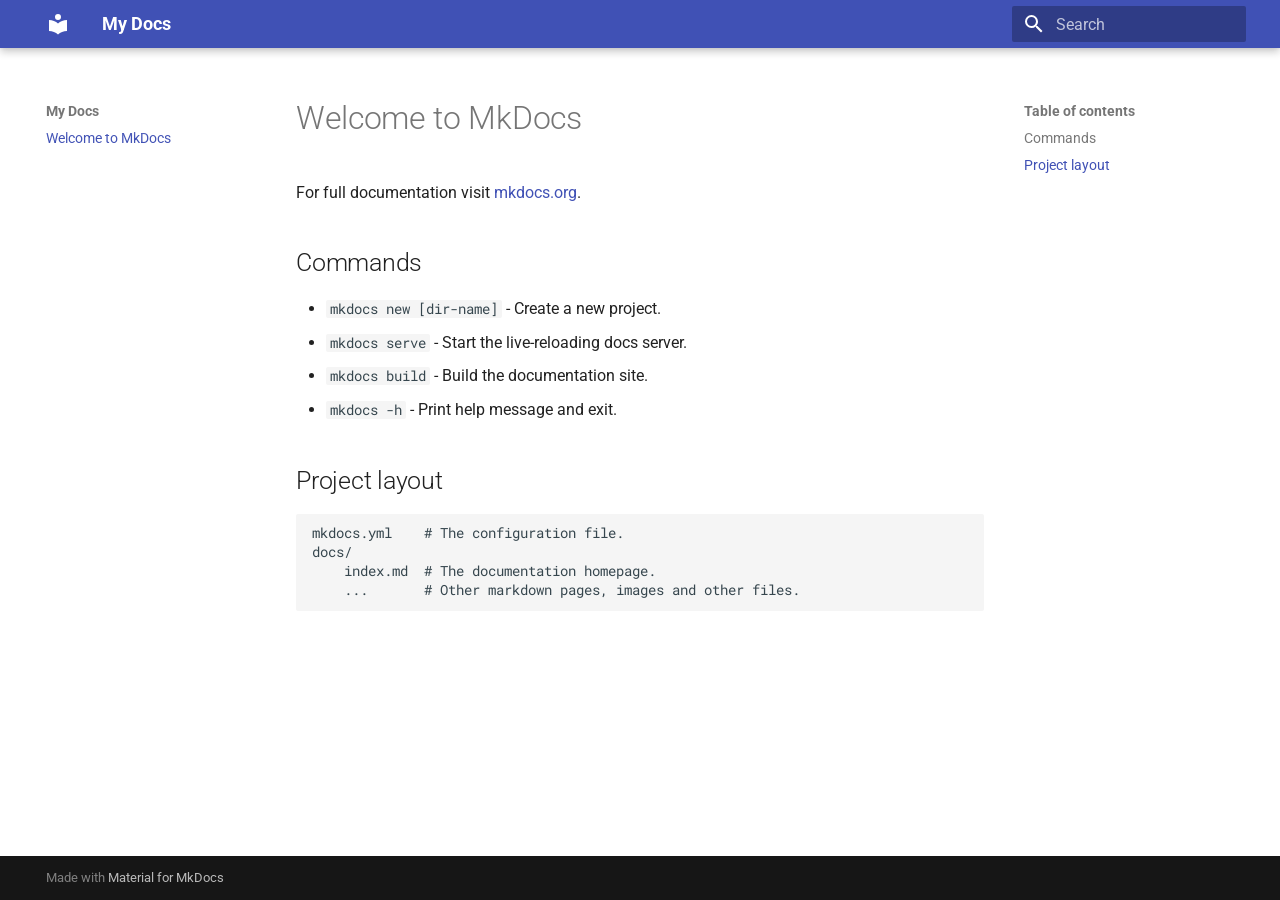
<file: index.html>
<!doctype html>
<html lang="en" class="no-js">
  <head>
    
      <meta charset="utf-8">
      <meta name="viewport" content="width=device-width,initial-scale=1">
      
      
      
        <link rel="canonical" href="https://mydomain.org/mysite/">
      
      
      
      
        
      
      
      <link rel="icon" href="assets/images/favicon.png">
      <meta name="generator" content="mkdocs-1.6.1, mkdocs-material-9.7.6">
    
    
      
        <title>My Docs</title>
      
    
    
      <link rel="stylesheet" href="assets/stylesheets/main.484c7ddc.min.css">
      
      


    
    
      
    
    
      
        
        
        <link rel="preconnect" href="https://fonts.gstatic.com" crossorigin>
        <link rel="stylesheet" href="https://fonts.googleapis.com/css?family=Roboto:300,300i,400,400i,700,700i%7CRoboto+Mono:400,400i,700,700i&display=fallback">
        <style>:root{--md-text-font:"Roboto";--md-code-font:"Roboto Mono"}</style>
      
    
    
    <script>__md_scope=new URL(".",location),__md_hash=e=>[...e].reduce(((e,_)=>(e<<5)-e+_.charCodeAt(0)),0),__md_get=(e,_=localStorage,t=__md_scope)=>JSON.parse(_.getItem(t.pathname+"."+e)),__md_set=(e,_,t=localStorage,a=__md_scope)=>{try{t.setItem(a.pathname+"."+e,JSON.stringify(_))}catch(e){}}</script>
    
      

    
    
  </head>
  
  
    <body dir="ltr">
  
    
    <input class="md-toggle" data-md-toggle="drawer" type="checkbox" id="__drawer" autocomplete="off">
    <input class="md-toggle" data-md-toggle="search" type="checkbox" id="__search" autocomplete="off">
    <label class="md-overlay" for="__drawer"></label>
    <div data-md-component="skip">
      
        
        <a href="#welcome-to-mkdocs" class="md-skip">
          Skip to content
        </a>
      
    </div>
    <div data-md-component="announce">
      
    </div>
    
    
      

  

<header class="md-header md-header--shadow" data-md-component="header">
  <nav class="md-header__inner md-grid" aria-label="Header">
    <a href="." title="My Docs" class="md-header__button md-logo" aria-label="My Docs" data-md-component="logo">
      
  
  <svg xmlns="http://www.w3.org/2000/svg" viewBox="0 0 24 24"><path d="M12 8a3 3 0 0 0 3-3 3 3 0 0 0-3-3 3 3 0 0 0-3 3 3 3 0 0 0 3 3m0 3.54C9.64 9.35 6.5 8 3 8v11c3.5 0 6.64 1.35 9 3.54 2.36-2.19 5.5-3.54 9-3.54V8c-3.5 0-6.64 1.35-9 3.54"/></svg>

    </a>
    <label class="md-header__button md-icon" for="__drawer">
      
      <svg xmlns="http://www.w3.org/2000/svg" viewBox="0 0 24 24"><path d="M3 6h18v2H3zm0 5h18v2H3zm0 5h18v2H3z"/></svg>
    </label>
    <div class="md-header__title" data-md-component="header-title">
      <div class="md-header__ellipsis">
        <div class="md-header__topic">
          <span class="md-ellipsis">
            My Docs
          </span>
        </div>
        <div class="md-header__topic" data-md-component="header-topic">
          <span class="md-ellipsis">
            
              Welcome to MkDocs
            
          </span>
        </div>
      </div>
    </div>
    
    
      <script>var palette=__md_get("__palette");if(palette&&palette.color){if("(prefers-color-scheme)"===palette.color.media){var media=matchMedia("(prefers-color-scheme: light)"),input=document.querySelector(media.matches?"[data-md-color-media='(prefers-color-scheme: light)']":"[data-md-color-media='(prefers-color-scheme: dark)']");palette.color.media=input.getAttribute("data-md-color-media"),palette.color.scheme=input.getAttribute("data-md-color-scheme"),palette.color.primary=input.getAttribute("data-md-color-primary"),palette.color.accent=input.getAttribute("data-md-color-accent")}for(var[key,value]of Object.entries(palette.color))document.body.setAttribute("data-md-color-"+key,value)}</script>
    
    
    
      
      
        <label class="md-header__button md-icon" for="__search">
          
          <svg xmlns="http://www.w3.org/2000/svg" viewBox="0 0 24 24"><path d="M9.5 3A6.5 6.5 0 0 1 16 9.5c0 1.61-.59 3.09-1.56 4.23l.27.27h.79l5 5-1.5 1.5-5-5v-.79l-.27-.27A6.52 6.52 0 0 1 9.5 16 6.5 6.5 0 0 1 3 9.5 6.5 6.5 0 0 1 9.5 3m0 2C7 5 5 7 5 9.5S7 14 9.5 14 14 12 14 9.5 12 5 9.5 5"/></svg>
        </label>
        <div class="md-search" data-md-component="search" role="dialog">
  <label class="md-search__overlay" for="__search"></label>
  <div class="md-search__inner" role="search">
    <form class="md-search__form" name="search">
      <input type="text" class="md-search__input" name="query" aria-label="Search" placeholder="Search" autocapitalize="off" autocorrect="off" autocomplete="off" spellcheck="false" data-md-component="search-query" required>
      <label class="md-search__icon md-icon" for="__search">
        
        <svg xmlns="http://www.w3.org/2000/svg" viewBox="0 0 24 24"><path d="M9.5 3A6.5 6.5 0 0 1 16 9.5c0 1.61-.59 3.09-1.56 4.23l.27.27h.79l5 5-1.5 1.5-5-5v-.79l-.27-.27A6.52 6.52 0 0 1 9.5 16 6.5 6.5 0 0 1 3 9.5 6.5 6.5 0 0 1 9.5 3m0 2C7 5 5 7 5 9.5S7 14 9.5 14 14 12 14 9.5 12 5 9.5 5"/></svg>
        
        <svg xmlns="http://www.w3.org/2000/svg" viewBox="0 0 24 24"><path d="M20 11v2H8l5.5 5.5-1.42 1.42L4.16 12l7.92-7.92L13.5 5.5 8 11z"/></svg>
      </label>
      <nav class="md-search__options" aria-label="Search">
        
        <button type="reset" class="md-search__icon md-icon" title="Clear" aria-label="Clear" tabindex="-1">
          
          <svg xmlns="http://www.w3.org/2000/svg" viewBox="0 0 24 24"><path d="M19 6.41 17.59 5 12 10.59 6.41 5 5 6.41 10.59 12 5 17.59 6.41 19 12 13.41 17.59 19 19 17.59 13.41 12z"/></svg>
        </button>
      </nav>
      
    </form>
    <div class="md-search__output">
      <div class="md-search__scrollwrap" tabindex="0" data-md-scrollfix>
        <div class="md-search-result" data-md-component="search-result">
          <div class="md-search-result__meta">
            Initializing search
          </div>
          <ol class="md-search-result__list" role="presentation"></ol>
        </div>
      </div>
    </div>
  </div>
</div>
      
    
    
  </nav>
  
</header>
    
    <div class="md-container" data-md-component="container">
      
      
        
          
        
      
      <main class="md-main" data-md-component="main">
        <div class="md-main__inner md-grid">
          
            
              
              <div class="md-sidebar md-sidebar--primary" data-md-component="sidebar" data-md-type="navigation" >
                <div class="md-sidebar__scrollwrap">
                  <div class="md-sidebar__inner">
                    



<nav class="md-nav md-nav--primary" aria-label="Navigation" data-md-level="0">
  <label class="md-nav__title" for="__drawer">
    <a href="." title="My Docs" class="md-nav__button md-logo" aria-label="My Docs" data-md-component="logo">
      
  
  <svg xmlns="http://www.w3.org/2000/svg" viewBox="0 0 24 24"><path d="M12 8a3 3 0 0 0 3-3 3 3 0 0 0-3-3 3 3 0 0 0-3 3 3 3 0 0 0 3 3m0 3.54C9.64 9.35 6.5 8 3 8v11c3.5 0 6.64 1.35 9 3.54 2.36-2.19 5.5-3.54 9-3.54V8c-3.5 0-6.64 1.35-9 3.54"/></svg>

    </a>
    My Docs
  </label>
  
  <ul class="md-nav__list" data-md-scrollfix>
    
      
      
  
  
    
  
  
  
    <li class="md-nav__item md-nav__item--active">
      
      <input class="md-nav__toggle md-toggle" type="checkbox" id="__toc">
      
      
        
      
      
        <label class="md-nav__link md-nav__link--active" for="__toc">
          
  
  
  <span class="md-ellipsis">
    
  
    Welcome to MkDocs
  

    
  </span>
  
  

          <span class="md-nav__icon md-icon"></span>
        </label>
      
      <a href="." class="md-nav__link md-nav__link--active">
        
  
  
  <span class="md-ellipsis">
    
  
    Welcome to MkDocs
  

    
  </span>
  
  

      </a>
      
        

<nav class="md-nav md-nav--secondary" aria-label="Table of contents">
  
  
  
    
  
  
    <label class="md-nav__title" for="__toc">
      <span class="md-nav__icon md-icon"></span>
      Table of contents
    </label>
    <ul class="md-nav__list" data-md-component="toc" data-md-scrollfix>
      
        <li class="md-nav__item">
  <a href="#commands" class="md-nav__link">
    <span class="md-ellipsis">
      
        Commands
      
    </span>
  </a>
  
</li>
      
        <li class="md-nav__item">
  <a href="#project-layout" class="md-nav__link">
    <span class="md-ellipsis">
      
        Project layout
      
    </span>
  </a>
  
</li>
      
    </ul>
  
</nav>
      
    </li>
  

    
  </ul>
</nav>
                  </div>
                </div>
              </div>
            
            
              
              <div class="md-sidebar md-sidebar--secondary" data-md-component="sidebar" data-md-type="toc" >
                <div class="md-sidebar__scrollwrap">
                  <div class="md-sidebar__inner">
                    

<nav class="md-nav md-nav--secondary" aria-label="Table of contents">
  
  
  
    
  
  
    <label class="md-nav__title" for="__toc">
      <span class="md-nav__icon md-icon"></span>
      Table of contents
    </label>
    <ul class="md-nav__list" data-md-component="toc" data-md-scrollfix>
      
        <li class="md-nav__item">
  <a href="#commands" class="md-nav__link">
    <span class="md-ellipsis">
      
        Commands
      
    </span>
  </a>
  
</li>
      
        <li class="md-nav__item">
  <a href="#project-layout" class="md-nav__link">
    <span class="md-ellipsis">
      
        Project layout
      
    </span>
  </a>
  
</li>
      
    </ul>
  
</nav>
                  </div>
                </div>
              </div>
            
          
          
            <div class="md-content" data-md-component="content">
              
              <article class="md-content__inner md-typeset">
                
                  



<h1 id="welcome-to-mkdocs">Welcome to MkDocs</h1>
<p>For full documentation visit <a href="https://www.mkdocs.org">mkdocs.org</a>.</p>
<h2 id="commands">Commands</h2>
<ul>
<li><code>mkdocs new [dir-name]</code> - Create a new project.</li>
<li><code>mkdocs serve</code> - Start the live-reloading docs server.</li>
<li><code>mkdocs build</code> - Build the documentation site.</li>
<li><code>mkdocs -h</code> - Print help message and exit.</li>
</ul>
<h2 id="project-layout">Project layout</h2>
<pre><code>mkdocs.yml    # The configuration file.
docs/
    index.md  # The documentation homepage.
    ...       # Other markdown pages, images and other files.
</code></pre>












                
              </article>
            </div>
          
          
<script>var target=document.getElementById(location.hash.slice(1));target&&target.name&&(target.checked=target.name.startsWith("__tabbed_"))</script>
        </div>
        
      </main>
      
        <footer class="md-footer">
  
  <div class="md-footer-meta md-typeset">
    <div class="md-footer-meta__inner md-grid">
      <div class="md-copyright">
  
  
    Made with
    <a href="https://squidfunk.github.io/mkdocs-material/" target="_blank" rel="noopener">
      Material for MkDocs
    </a>
  
</div>
      
    </div>
  </div>
</footer>
      
    </div>
    <div class="md-dialog" data-md-component="dialog">
      <div class="md-dialog__inner md-typeset"></div>
    </div>
    
    
    
      
      
      <script id="__config" type="application/json">{"annotate": null, "base": ".", "features": [], "search": "assets/javascripts/workers/search.2c215733.min.js", "tags": null, "translations": {"clipboard.copied": "Copied to clipboard", "clipboard.copy": "Copy to clipboard", "search.result.more.one": "1 more on this page", "search.result.more.other": "# more on this page", "search.result.none": "No matching documents", "search.result.one": "1 matching document", "search.result.other": "# matching documents", "search.result.placeholder": "Type to start searching", "search.result.term.missing": "Missing", "select.version": "Select version"}, "version": null}</script>
    
    
      <script src="assets/javascripts/bundle.79ae519e.min.js"></script>
      
    
  </body>
</html>
</file>
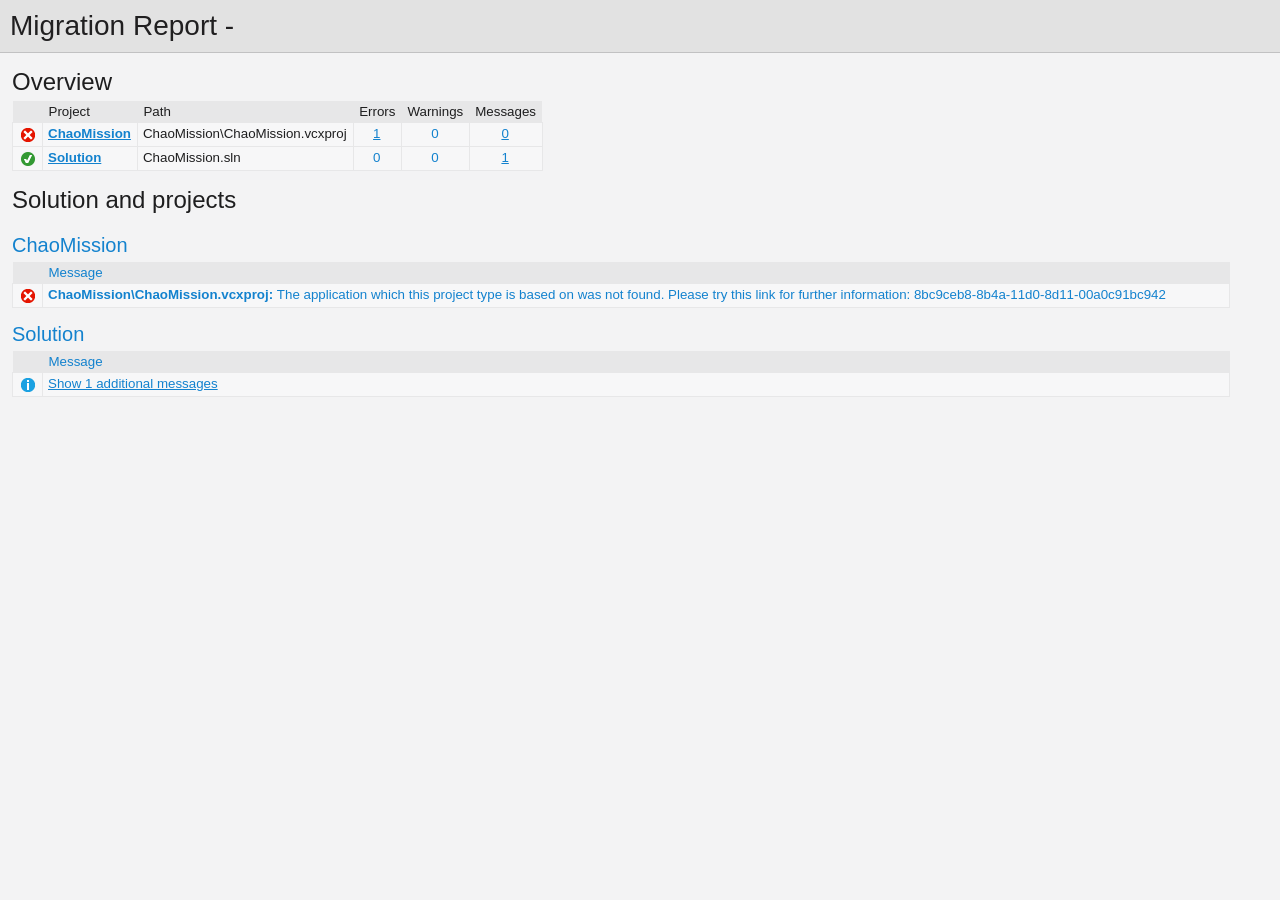
<file: UpgradeLog.htm>
﻿<!DOCTYPE html>
<!-- saved from url=(0014)about:internet -->
 <html xmlns:msxsl="urn:schemas-microsoft-com:xslt"><head><meta content="en-us" http-equiv="Content-Language" /><meta content="text/html; charset=utf-16" http-equiv="Content-Type" /><title _locID="ConversionReport0">
          Migration Report
        </title><style> 
                    /* Body style, for the entire document */
                    body
                    {
                        background: #F3F3F4;
                        color: #1E1E1F;
                        font-family: "Segoe UI", Tahoma, Geneva, Verdana, sans-serif;
                        padding: 0;
                        margin: 0;
                    }

                    /* Header1 style, used for the main title */
                    h1
                    {
                        padding: 10px 0px 10px 10px;
                        font-size: 21pt;
                        background-color: #E2E2E2;
                        border-bottom: 1px #C1C1C2 solid; 
                        color: #201F20;
                        margin: 0;
                        font-weight: normal;
                    }

                    /* Header2 style, used for "Overview" and other sections */
                    h2
                    {
                        font-size: 18pt;
                        font-weight: normal;
                        padding: 15px 0 5px 0;
                        margin: 0;
                    }

                    /* Header3 style, used for sub-sections, such as project name */
                    h3
                    {
                        font-weight: normal;
                        font-size: 15pt;
                        margin: 0;
                        padding: 15px 0 5px 0;
                        background-color: transparent;
                    }

                    /* Color all hyperlinks one color */
                    a
                    {
                        color: #1382CE;
                    }

                    /* Table styles */ 
                    table
                    {
                        border-spacing: 0 0;
                        border-collapse: collapse;
                        font-size: 10pt;
                    }

                    table th
                    {
                        background: #E7E7E8;
                        text-align: left;
                        text-decoration: none;
                        font-weight: normal;
                        padding: 3px 6px 3px 6px;
                    }

                    table td
                    {
                        vertical-align: top;
                        padding: 3px 6px 5px 5px;
                        margin: 0px;
                        border: 1px solid #E7E7E8;
                        background: #F7F7F8;
                    }

                    /* Local link is a style for hyperlinks that link to file:/// content, there are lots so color them as 'normal' text until the user mouse overs */
                    .localLink
                    {
                        color: #1E1E1F;
                        background: #EEEEED;
                        text-decoration: none;
                    }

                    .localLink:hover
                    {
                        color: #1382CE;
                        background: #FFFF99;
                        text-decoration: none;
                    }

                    /* Center text, used in the over views cells that contain message level counts */ 
                    .textCentered
                    {
                        text-align: center;
                    }

                    /* The message cells in message tables should take up all avaliable space */
                    .messageCell
                    {
                        width: 100%;
                    }

                    /* Padding around the content after the h1 */ 
                    #content 
                    {
	                    padding: 0px 12px 12px 12px; 
                    }

                    /* The overview table expands to width, with a max width of 97% */ 
                    #overview table
                    {
                        width: auto;
                        max-width: 75%; 
                    }

                    /* The messages tables are always 97% width */
                    #messages table
                    {
                        width: 97%;
                    }

                    /* All Icons */
                    .IconSuccessEncoded, .IconInfoEncoded, .IconWarningEncoded, .IconErrorEncoded
                    {
                        min-width:18px;
                        min-height:18px; 
                        background-repeat:no-repeat;
                        background-position:center;
                    }

                    /* Success icon encoded */
                    .IconSuccessEncoded
                    {
                        /* Note: Do not delete the comment below. It is used to verify the correctness of the encoded image resource below before the product is released */
                        /* [---XsltValidateInternal-Base64EncodedImage:IconSuccess#Begin#background-image: url(data:image/png;base64,#Separator#);#End#] */
                        background-image: url([data-uri]);
                    }

                    /* Information icon encoded */
                    .IconInfoEncoded
                    {
                        /* Note: Do not delete the comment below. It is used to verify the correctness of the encoded image resource below before the product is released */
                        /* [---XsltValidateInternal-Base64EncodedImage:IconInformation#Begin#background-image: url(data:image/png;base64,#Separator#);#End#] */
                        background-image: url([data-uri]);
                    }

                    /* Warning icon encoded */
                    .IconWarningEncoded
                    {
                        /* Note: Do not delete the comment below. It is used to verify the correctness of the encoded image resource below before the product is released */
                        /* [---XsltValidateInternal-Base64EncodedImage:IconWarning#Begin#background-image: url(data:image/png;base64,#Separator#);#End#] */
                        background-image: url([data-uri]);
                    }

                    /* Error icon encoded */
                    .IconErrorEncoded
                    {
                        /* Note: Do not delete the comment below. It is used to verify the correctness of the encoded image resource below before the product is released */
                        /* [---XsltValidateInternal-Base64EncodedImage:IconError#Begin#background-image: url(data:image/png;base64,#Separator#);#End#] */
                        background-image: url([data-uri]);
                    }
                 </style><script type="text/javascript" language="javascript"> 
          
            // Startup 
            // Hook up the the loaded event for the document/window, to linkify the document content
            var startupFunction = function() { linkifyElement("messages"); };
            
            if(window.attachEvent)
            {
              window.attachEvent('onload', startupFunction);
            }
            else if (window.addEventListener) 
            {
              window.addEventListener('load', startupFunction, false);
            }
            else 
            {
              document.addEventListener('load', startupFunction, false);
            } 
            
            // Toggles the visibility of table rows with the specified name 
            function toggleTableRowsByName(name)
            {
               var allRows = document.getElementsByTagName('tr');
               for (i=0; i < allRows.length; i++)
               {
                  var currentName = allRows[i].getAttribute('name');
                  if(!!currentName && currentName.indexOf(name) == 0)
                  {
                      var isVisible = allRows[i].style.display == ''; 
                      isVisible ? allRows[i].style.display = 'none' : allRows[i].style.display = '';
                  }
               }
            }
            
            function scrollToFirstVisibleRow(name) 
            {
               var allRows = document.getElementsByTagName('tr');
               for (i=0; i < allRows.length; i++)
               {
                  var currentName = allRows[i].getAttribute('name');
                  var isVisible = allRows[i].style.display == ''; 
                  if(!!currentName && currentName.indexOf(name) == 0 && isVisible)
                  {
                     allRows[i].scrollIntoView(true); 
                     return true; 
                  }
               }
               
               return false;
            }
            
            // Linkifies the specified text content, replaces candidate links with html links 
            function linkify(text)
            {
                 if(!text || 0 === text.length)
                 {
                     return text; 
                 }

                 // Find http, https and ftp links and replace them with hyper links 
                 var urlLink = /(http|https|ftp)\:\/\/[a-zA-Z0-9\-\.]+(:[a-zA-Z0-9]*)?\/?([a-zA-Z0-9\-\._\?\,\/\\\+&%\$#\=~;\{\}])*/gi;
                 
                 return text.replace(urlLink, '<a href="$&">$&</a>') ;
            }
            
            // Linkifies the specified element by ID
            function linkifyElement(id)
            {
                var element = document.getElementById(id);
                if(!!element)
                {
                  element.innerHTML = linkify(element.innerHTML); 
                }
            }
            
            function ToggleMessageVisibility(projectName)
            {
              if(!projectName || 0 === projectName.length)
              {
                return; 
              }
              
              toggleTableRowsByName("MessageRowClass" + projectName);
              toggleTableRowsByName('MessageRowHeaderShow' + projectName);
              toggleTableRowsByName('MessageRowHeaderHide' + projectName); 
            }
            
            function ScrollToFirstVisibleMessage(projectName)
            {
              if(!projectName || 0 === projectName.length)
              {
                return; 
              }
              
              // First try the 'Show messages' row
              if(!scrollToFirstVisibleRow('MessageRowHeaderShow' + projectName))
              {
                // Failed to find a visible row for 'Show messages', try an actual message row 
                scrollToFirstVisibleRow('MessageRowClass' + projectName); 
              }
            }
           </script></head><body><h1 _locID="ConversionReport">
          Migration Report - </h1><div id="content"><h2 _locID="OverviewTitle">Overview</h2><div id="overview"><table><tr><th></th><th _locID="ProjectTableHeader">Project</th><th _locID="PathTableHeader">Path</th><th _locID="ErrorsTableHeader">Errors</th><th _locID="WarningsTableHeader">Warnings</th><th _locID="MessagesTableHeader">Messages</th></tr><tr><td class="IconErrorEncoded" /><td><strong><a href="#ChaoMission">ChaoMission</a></strong></td><td>ChaoMission\ChaoMission.vcxproj</td><td class="textCentered"><a href="#ChaoMissionError">1</a></td><td class="textCentered"><a>0</a></td><td class="textCentered"><a href="#">0</a></td></tr><tr><td class="IconSuccessEncoded" /><td><strong><a href="#Solution"><span _locID="OverviewSolutionSpan">Solution</span></a></strong></td><td>ChaoMission.sln</td><td class="textCentered"><a>0</a></td><td class="textCentered"><a>0</a></td><td class="textCentered"><a href="#" onclick="ScrollToFirstVisibleMessage('Solution'); return false;">1</a></td></tr></table></div><h2 _locID="SolutionAndProjectsTitle">Solution and projects</h2><div id="messages"><a name="ChaoMission" /><h3>ChaoMission</h3><table><tr id="ChaoMissionHeaderRow"><th></th><th class="messageCell" _locID="MessageTableHeader">Message</th></tr><tr name="ErrorRowClassChaoMission"><td class="IconErrorEncoded"><a name="ChaoMissionError" /></td><td class="messageCell"><strong>ChaoMission\ChaoMission.vcxproj:
        </strong><span>The application which this project type is based on was not found. Please try this link for further information: 8bc9ceb8-8b4a-11d0-8d11-00a0c91bc942</span></td></tr></table><a name="Solution" /><h3 _locID="ProjectDisplayNameHeader">Solution</h3><table><tr id="SolutionHeaderRow"><th></th><th class="messageCell" _locID="MessageTableHeader">Message</th></tr><tr name="MessageRowHeaderShowSolution"><td class="IconInfoEncoded" /><td class="messageCell"><a _locID="ShowAdditionalMessages" href="#" name="SolutionMessage" onclick="ToggleMessageVisibility('Solution'); return false;">
          Show 1 additional messages
        </a></td></tr><tr name="MessageRowClassSolution" style="display: none"><td class="IconInfoEncoded"><a name="SolutionMessage" /></td><td class="messageCell"><strong>ChaoMission.sln:
        </strong><span>The solution file does not require migration.</span></td></tr><tr style="display: none" name="MessageRowHeaderHideSolution"><td class="IconInfoEncoded" /><td class="messageCell"><a _locID="HideAdditionalMessages" href="#" name="SolutionMessage" onclick="ToggleMessageVisibility('Solution'); return false;">
          Hide 1 additional messages
        </a></td></tr></table></div></div></body></html>
</file>
<file: assets/stylesheets/main.484c7ddc.min.css>
@charset "UTF-8";html{-webkit-text-size-adjust:none;-moz-text-size-adjust:none;text-size-adjust:none;box-sizing:border-box}*,:after,:before{box-sizing:inherit}@media (prefers-reduced-motion){*,:after,:before{transition:none!important}}body{margin:0}a,button,input,label{-webkit-tap-highlight-color:transparent}a{color:inherit;text-decoration:none}hr{border:0;box-sizing:initial;display:block;height:.05rem;overflow:visible;padding:0}small{font-size:80%}sub,sup{line-height:1em}img{border-style:none}table{border-collapse:initial;border-spacing:0}td,th{font-weight:400;vertical-align:top}button{background:#0000;border:0;font-family:inherit;font-size:inherit;margin:0;padding:0}input{border:0;outline:none}:root{--md-primary-fg-color:#4051b5;--md-primary-fg-color--light:#5d6cc0;--md-primary-fg-color--dark:#303fa1;--md-primary-bg-color:#fff;--md-primary-bg-color--light:#ffffffb3;--md-accent-fg-color:#526cfe;--md-accent-fg-color--transparent:#526cfe1a;--md-accent-bg-color:#fff;--md-accent-bg-color--light:#ffffffb3}[data-md-color-scheme=default]{color-scheme:light}[data-md-color-scheme=default] img[src$="#gh-dark-mode-only"],[data-md-color-scheme=default] img[src$="#only-dark"]{display:none}:root,[data-md-color-scheme=default]{--md-hue:225deg;--md-default-fg-color:#000000de;--md-default-fg-color--light:#0000008a;--md-default-fg-color--lighter:#00000052;--md-default-fg-color--lightest:#00000012;--md-default-bg-color:#fff;--md-default-bg-color--light:#ffffffb3;--md-default-bg-color--lighter:#ffffff4d;--md-default-bg-color--lightest:#ffffff1f;--md-code-fg-color:#36464e;--md-code-bg-color:#f5f5f5;--md-code-bg-color--light:#f5f5f5b3;--md-code-bg-color--lighter:#f5f5f54d;--md-code-hl-color:#4287ff;--md-code-hl-color--light:#4287ff1a;--md-code-hl-number-color:#d52a2a;--md-code-hl-special-color:#db1457;--md-code-hl-function-color:#a846b9;--md-code-hl-constant-color:#6e59d9;--md-code-hl-keyword-color:#3f6ec6;--md-code-hl-string-color:#1c7d4d;--md-code-hl-name-color:var(--md-code-fg-color);--md-code-hl-operator-color:var(--md-default-fg-color--light);--md-code-hl-punctuation-color:var(--md-default-fg-color--light);--md-code-hl-comment-color:var(--md-default-fg-color--light);--md-code-hl-generic-color:var(--md-default-fg-color--light);--md-code-hl-variable-color:var(--md-default-fg-color--light);--md-typeset-color:var(--md-default-fg-color);--md-typeset-a-color:var(--md-primary-fg-color);--md-typeset-del-color:#f5503d26;--md-typeset-ins-color:#0bd57026;--md-typeset-kbd-color:#fafafa;--md-typeset-kbd-accent-color:#fff;--md-typeset-kbd-border-color:#b8b8b8;--md-typeset-mark-color:#ffff0080;--md-typeset-table-color:#0000001f;--md-typeset-table-color--light:rgba(0,0,0,.035);--md-admonition-fg-color:var(--md-default-fg-color);--md-admonition-bg-color:var(--md-default-bg-color);--md-warning-fg-color:#000000de;--md-warning-bg-color:#ff9;--md-footer-fg-color:#fff;--md-footer-fg-color--light:#ffffffb3;--md-footer-fg-color--lighter:#ffffff73;--md-footer-bg-color:#000000de;--md-footer-bg-color--dark:#00000052;--md-shadow-z1:0 0.2rem 0.5rem #0000000d,0 0 0.05rem #0000001a;--md-shadow-z2:0 0.2rem 0.5rem #0000001a,0 0 0.05rem #00000040;--md-shadow-z3:0 0.2rem 0.5rem #0003,0 0 0.05rem #00000059}.md-icon svg{fill:currentcolor;display:block;height:1.2rem;width:1.2rem}body{-webkit-font-smoothing:antialiased;-moz-osx-font-smoothing:grayscale;--md-text-font-family:var(--md-text-font,_),-apple-system,BlinkMacSystemFont,Helvetica,Arial,sans-serif;--md-code-font-family:var(--md-code-font,_),SFMono-Regular,Consolas,Menlo,monospace}aside,body,input{font-feature-settings:"kern","liga";color:var(--md-typeset-color);font-family:var(--md-text-font-family)}code,kbd,pre{font-feature-settings:"kern";font-family:var(--md-code-font-family)}:root{--md-typeset-table-sort-icon:url('data:image/svg+xml;charset=utf-8,<svg xmlns="http://www.w3.org/2000/svg" viewBox="0 0 24 24"><path d="m18 21-4-4h3V7h-3l4-4 4 4h-3v10h3M2 19v-2h10v2M2 13v-2h7v2M2 7V5h4v2z"/></svg>');--md-typeset-table-sort-icon--asc:url('data:image/svg+xml;charset=utf-8,<svg xmlns="http://www.w3.org/2000/svg" viewBox="0 0 24 24"><path d="M19 17h3l-4 4-4-4h3V3h2M2 17h10v2H2M6 5v2H2V5m0 6h7v2H2z"/></svg>');--md-typeset-table-sort-icon--desc:url('data:image/svg+xml;charset=utf-8,<svg xmlns="http://www.w3.org/2000/svg" viewBox="0 0 24 24"><path d="M19 7h3l-4-4-4 4h3v14h2M2 17h10v2H2M6 5v2H2V5m0 6h7v2H2z"/></svg>')}.md-typeset{-webkit-print-color-adjust:exact;color-adjust:exact;font-size:.8rem;line-height:1.6;overflow-wrap:break-word}@media print{.md-typeset{font-size:.68rem}}.md-typeset blockquote,.md-typeset dl,.md-typeset figure,.md-typeset ol,.md-typeset pre,.md-typeset ul{margin-bottom:1em;margin-top:1em}.md-typeset h1{color:var(--md-default-fg-color--light);font-size:2em;line-height:1.3;margin:0 0 1.25em}.md-typeset h1,.md-typeset h2{font-weight:300;letter-spacing:-.01em}.md-typeset h2{font-size:1.5625em;line-height:1.4;margin:1.6em 0 .64em}.md-typeset h3{font-size:1.25em;font-weight:400;letter-spacing:-.01em;line-height:1.5;margin:1.6em 0 .8em}.md-typeset h2+h3{margin-top:.8em}.md-typeset h4{font-weight:700;letter-spacing:-.01em;margin:1em 0}.md-typeset h5,.md-typeset h6{color:var(--md-default-fg-color--light);font-size:.8em;font-weight:700;letter-spacing:-.01em;margin:1.25em 0}.md-typeset h5{text-transform:uppercase}.md-typeset h5 code{text-transform:none}.md-typeset hr{border-bottom:.05rem solid var(--md-default-fg-color--lightest);display:flow-root;margin:1.5em 0}.md-typeset a{color:var(--md-typeset-a-color);word-break:break-word}.md-typeset a,.md-typeset a:before{transition:color 125ms}.md-typeset a:focus,.md-typeset a:hover{color:var(--md-accent-fg-color)}.md-typeset a:focus code,.md-typeset a:hover code{background-color:var(--md-accent-fg-color--transparent);color:var(--md-accent-fg-color)}.md-typeset a code{color:var(--md-typeset-a-color)}.md-typeset a.focus-visible{outline-color:var(--md-accent-fg-color);outline-offset:.2rem}.md-typeset code,.md-typeset kbd,.md-typeset pre{color:var(--md-code-fg-color);direction:ltr;font-variant-ligatures:none;transition:background-color 125ms}@media print{.md-typeset code,.md-typeset kbd,.md-typeset pre{white-space:pre-wrap}}.md-typeset code{background-color:var(--md-code-bg-color);border-radius:.1rem;-webkit-box-decoration-break:clone;box-decoration-break:clone;font-size:.85em;padding:0 .2941176471em;transition:color 125ms,background-color 125ms;word-break:break-word}.md-typeset code:not(.focus-visible){-webkit-tap-highlight-color:transparent;outline:none}.md-typeset pre{display:flow-root;line-height:1.4;position:relative}.md-typeset pre>code{-webkit-box-decoration-break:slice;box-decoration-break:slice;box-shadow:none;display:block;margin:0;outline-color:var(--md-accent-fg-color);overflow:auto;padding:.7720588235em 1.1764705882em;scrollbar-color:var(--md-default-fg-color--lighter) #0000;scrollbar-width:thin;touch-action:auto;word-break:normal}.md-typeset pre>code:hover{scrollbar-color:var(--md-accent-fg-color) #0000}.md-typeset pre>code::-webkit-scrollbar{height:.2rem;width:.2rem}.md-typeset pre>code::-webkit-scrollbar-thumb{background-color:var(--md-default-fg-color--lighter)}.md-typeset pre>code::-webkit-scrollbar-thumb:hover{background-color:var(--md-accent-fg-color)}.md-typeset kbd{background-color:var(--md-typeset-kbd-color);border-radius:.1rem;box-shadow:0 .1rem 0 .05rem var(--md-typeset-kbd-border-color),0 .1rem 0 var(--md-typeset-kbd-border-color),0 -.1rem .2rem var(--md-typeset-kbd-accent-color) inset;color:var(--md-default-fg-color);display:inline-block;font-size:.75em;padding:0 .6666666667em;vertical-align:text-top;word-break:break-word}.md-typeset mark{background-color:var(--md-typeset-mark-color);-webkit-box-decoration-break:clone;box-decoration-break:clone;color:inherit;word-break:break-word}.md-typeset abbr{cursor:help;text-decoration:none}.md-typeset [data-preview],.md-typeset abbr{border-bottom:.05rem dotted var(--md-default-fg-color--light)}.md-typeset small{opacity:.75}[dir=ltr] .md-typeset sub,[dir=ltr] .md-typeset sup{margin-left:.078125em}[dir=rtl] .md-typeset sub,[dir=rtl] .md-typeset sup{margin-right:.078125em}[dir=ltr] .md-typeset blockquote{padding-left:.6rem}[dir=rtl] .md-typeset blockquote{padding-right:.6rem}[dir=ltr] .md-typeset blockquote{border-left:.2rem solid var(--md-default-fg-color--lighter)}[dir=rtl] .md-typeset blockquote{border-right:.2rem solid var(--md-default-fg-color--lighter)}.md-typeset blockquote{color:var(--md-default-fg-color--light);margin-left:0;margin-right:0}.md-typeset ul{list-style-type:disc}.md-typeset ul[type]{list-style-type:revert-layer}[dir=ltr] .md-typeset ol,[dir=ltr] .md-typeset ul{margin-left:.625em}[dir=rtl] .md-typeset ol,[dir=rtl] .md-typeset ul{margin-right:.625em}.md-typeset ol,.md-typeset ul{padding:0}.md-typeset ol:not([hidden]),.md-typeset ul:not([hidden]){display:flow-root}.md-typeset ol ol,.md-typeset ul ol{list-style-type:lower-alpha}.md-typeset ol ol ol,.md-typeset ul ol ol{list-style-type:lower-roman}.md-typeset ol ol ol ol,.md-typeset ul ol ol ol{list-style-type:upper-alpha}.md-typeset ol ol ol ol ol,.md-typeset ul ol ol ol ol{list-style-type:upper-roman}.md-typeset ol[type],.md-typeset ul[type]{list-style-type:revert-layer}[dir=ltr] .md-typeset ol li,[dir=ltr] .md-typeset ul li{margin-left:1.25em}[dir=rtl] .md-typeset ol li,[dir=rtl] .md-typeset ul li{margin-right:1.25em}.md-typeset ol li,.md-typeset ul li{margin-bottom:.5em}.md-typeset ol li blockquote,.md-typeset ol li p,.md-typeset ul li blockquote,.md-typeset ul li p{margin:.5em 0}.md-typeset ol li:last-child,.md-typeset ul li:last-child{margin-bottom:0}[dir=ltr] .md-typeset ol li ol,[dir=ltr] .md-typeset ol li ul,[dir=ltr] .md-typeset ul li ol,[dir=ltr] .md-typeset ul li ul{margin-left:.625em}[dir=rtl] .md-typeset ol li ol,[dir=rtl] .md-typeset ol li ul,[dir=rtl] .md-typeset ul li ol,[dir=rtl] .md-typeset ul li ul{margin-right:.625em}.md-typeset ol li ol,.md-typeset ol li ul,.md-typeset ul li ol,.md-typeset ul li ul{margin-bottom:.5em;margin-top:.5em}[dir=ltr] .md-typeset dd{margin-left:1.875em}[dir=rtl] .md-typeset dd{margin-right:1.875em}.md-typeset dd{margin-bottom:1.5em;margin-top:1em}.md-typeset img,.md-typeset svg,.md-typeset video{height:auto;max-width:100%}.md-typeset img[align=left]{margin:1em 1em 1em 0}.md-typeset img[align=right]{margin:1em 0 1em 1em}.md-typeset img[align]:only-child{margin-top:0}.md-typeset figure{display:flow-root;margin:1em auto;max-width:100%;text-align:center;width:fit-content}.md-typeset figure img{display:block;margin:0 auto}.md-typeset figcaption{font-style:italic;margin:1em auto;max-width:24rem}.md-typeset iframe{max-width:100%}.md-typeset table:not([class]){background-color:var(--md-default-bg-color);border:.05rem solid var(--md-typeset-table-color);border-radius:.1rem;display:inline-block;font-size:.64rem;max-width:100%;overflow:auto;touch-action:auto}@media print{.md-typeset table:not([class]){display:table}}.md-typeset table:not([class])+*{margin-top:1.5em}.md-typeset table:not([class]) td>:first-child,.md-typeset table:not([class]) th>:first-child{margin-top:0}.md-typeset table:not([class]) td>:last-child,.md-typeset table:not([class]) th>:last-child{margin-bottom:0}.md-typeset table:not([class]) td:not([align]),.md-typeset table:not([class]) th:not([align]){text-align:left}[dir=rtl] .md-typeset table:not([class]) td:not([align]),[dir=rtl] .md-typeset table:not([class]) th:not([align]){text-align:right}.md-typeset table:not([class]) th{font-weight:700;min-width:5rem;padding:.9375em 1.25em;vertical-align:top}.md-typeset table:not([class]) td{border-top:.05rem solid var(--md-typeset-table-color);padding:.9375em 1.25em;vertical-align:top}.md-typeset table:not([class]) tbody tr{transition:background-color 125ms}.md-typeset table:not([class]) tbody tr:hover{background-color:var(--md-typeset-table-color--light);box-shadow:0 .05rem 0 var(--md-default-bg-color) inset}.md-typeset table:not([class]) a{word-break:normal}.md-typeset table th[role=columnheader]{cursor:pointer}[dir=ltr] .md-typeset table th[role=columnheader]:after{margin-left:.5em}[dir=rtl] .md-typeset table th[role=columnheader]:after{margin-right:.5em}.md-typeset table th[role=columnheader]:after{content:"";display:inline-block;height:1.2em;-webkit-mask-image:var(--md-typeset-table-sort-icon);mask-image:var(--md-typeset-table-sort-icon);-webkit-mask-repeat:no-repeat;mask-repeat:no-repeat;-webkit-mask-size:contain;mask-size:contain;transition:background-color 125ms;vertical-align:text-bottom;width:1.2em}.md-typeset table th[role=columnheader]:hover:after{background-color:var(--md-default-fg-color--lighter)}.md-typeset table th[role=columnheader][aria-sort=ascending]:after{background-color:var(--md-default-fg-color--light);-webkit-mask-image:var(--md-typeset-table-sort-icon--asc);mask-image:var(--md-typeset-table-sort-icon--asc)}.md-typeset table th[role=columnheader][aria-sort=descending]:after{background-color:var(--md-default-fg-color--light);-webkit-mask-image:var(--md-typeset-table-sort-icon--desc);mask-image:var(--md-typeset-table-sort-icon--desc)}.md-typeset__scrollwrap{margin:1em -.8rem;overflow-x:auto;touch-action:auto}.md-typeset__table{display:inline-block;margin-bottom:.5em;padding:0 .8rem}@media print{.md-typeset__table{display:block}}html .md-typeset__table table{display:table;margin:0;overflow:hidden;width:100%}@media screen and (max-width:44.984375em){.md-content__inner>pre{margin:1em -.8rem}.md-content__inner>pre code{border-radius:0}}.md-typeset .md-author{border-radius:100%;display:block;flex-shrink:0;height:1.6rem;overflow:hidden;position:relative;transition:color 125ms,transform 125ms;width:1.6rem}.md-typeset .md-author img{display:block}.md-typeset .md-author--more{background:var(--md-default-fg-color--lightest);color:var(--md-default-fg-color--lighter);font-size:.6rem;font-weight:700;line-height:1.6rem;text-align:center}.md-typeset .md-author--long{height:2.4rem;width:2.4rem}.md-typeset a.md-author{transform:scale(1)}.md-typeset a.md-author img{border-radius:100%;filter:grayscale(100%) opacity(75%);transition:filter 125ms}.md-typeset a.md-author:focus,.md-typeset a.md-author:hover{transform:scale(1.1);z-index:1}.md-typeset a.md-author:focus img,.md-typeset a.md-author:hover img{filter:grayscale(0)}.md-banner{background-color:var(--md-footer-bg-color);color:var(--md-footer-fg-color);overflow:auto}@media print{.md-banner{display:none}}.md-banner--warning{background-color:var(--md-warning-bg-color);color:var(--md-warning-fg-color)}.md-banner__inner{font-size:.7rem;margin:.6rem auto;padding:0 .8rem}[dir=ltr] .md-banner__button{float:right}[dir=rtl] .md-banner__button{float:left}.md-banner__button{color:inherit;cursor:pointer;transition:opacity .25s}.no-js .md-banner__button{display:none}.md-banner__button:hover{opacity:.7}html{font-size:125%;height:100%;overflow-x:hidden}@media screen and (min-width:100em){html{font-size:137.5%}}@media screen and (min-width:125em){html{font-size:150%}}body{background-color:var(--md-default-bg-color);display:flex;flex-direction:column;font-size:.5rem;min-height:100%;position:relative;width:100%}@media print{body{display:block}}@media screen and (max-width:59.984375em){body[data-md-scrolllock]{position:fixed}}.md-grid{margin-left:auto;margin-right:auto;max-width:61rem}.md-container{display:flex;flex-direction:column;flex-grow:1}@media print{.md-container{display:block}}.md-main{flex-grow:1}.md-main__inner{display:flex;height:100%;margin-top:1.5rem}.md-ellipsis{overflow:hidden;text-overflow:ellipsis}.md-toggle{display:none}.md-option{height:0;opacity:0;position:absolute;width:0}.md-option:checked+label:not([hidden]){display:block}.md-option.focus-visible+label{outline-color:var(--md-accent-fg-color);outline-style:auto}.md-skip{background-color:var(--md-default-fg-color);border-radius:.1rem;color:var(--md-default-bg-color);font-size:.64rem;margin:.5rem;opacity:0;outline-color:var(--md-accent-fg-color);padding:.3rem .5rem;position:fixed;transform:translateY(.4rem);z-index:-1}.md-skip:focus{opacity:1;transform:translateY(0);transition:transform .25s cubic-bezier(.4,0,.2,1),opacity 175ms 75ms;z-index:10}@page{margin:25mm}:root{--md-clipboard-icon:url('data:image/svg+xml;charset=utf-8,<svg xmlns="http://www.w3.org/2000/svg" viewBox="0 0 24 24"><path d="M19 21H8V7h11m0-2H8a2 2 0 0 0-2 2v14a2 2 0 0 0 2 2h11a2 2 0 0 0 2-2V7a2 2 0 0 0-2-2m-3-4H4a2 2 0 0 0-2 2v14h2V3h12z"/></svg>')}.md-clipboard{border-radius:.1rem;color:var(--md-default-fg-color--lightest);cursor:pointer;height:1.5em;outline-color:var(--md-accent-fg-color);outline-offset:.1rem;transition:color .25s;width:1.5em;z-index:1}@media print{.md-clipboard{display:none}}.md-clipboard:not(.focus-visible){-webkit-tap-highlight-color:transparent;outline:none}:hover>.md-clipboard{color:var(--md-default-fg-color--light)}.md-clipboard:focus,.md-clipboard:hover{color:var(--md-accent-fg-color)}.md-clipboard:after{background-color:currentcolor;content:"";display:block;height:1.125em;margin:0 auto;-webkit-mask-image:var(--md-clipboard-icon);mask-image:var(--md-clipboard-icon);-webkit-mask-position:center;mask-position:center;-webkit-mask-repeat:no-repeat;mask-repeat:no-repeat;-webkit-mask-size:contain;mask-size:contain;width:1.125em}.md-clipboard--inline{cursor:pointer}.md-clipboard--inline code{transition:color .25s,background-color .25s}.md-clipboard--inline:focus code,.md-clipboard--inline:hover code{background-color:var(--md-accent-fg-color--transparent);color:var(--md-accent-fg-color)}:root{--md-code-select-icon:url('data:image/svg+xml;charset=utf-8,<svg xmlns="http://www.w3.org/2000/svg" viewBox="0 0 24 24"><path d="M19 19h-4v2h4c1.1 0 2-.9 2-2v-4h-2m0-12h-4v2h4v4h2V5c0-1.1-.9-2-2-2M5 5h4V3H5c-1.1 0-2 .9-2 2v4h2m0 6H3v4c0 1.1.9 2 2 2h4v-2H5zm2-4h2v2H7zm4 0h2v2h-2zm4 0h2v2h-2zM7 7h2v2H7zm4 0h2v2h-2zm4 0h2v2h-2zm-8 8h2v2H7zm4 0h2v2h-2zm4 0h2v2h-2z"/></svg>');--md-code-copy-icon:url('data:image/svg+xml;charset=utf-8,<svg xmlns="http://www.w3.org/2000/svg" viewBox="0 0 24 24"><path d="M19 21H8V7h11m0-2H8a2 2 0 0 0-2 2v14a2 2 0 0 0 2 2h11a2 2 0 0 0 2-2V7a2 2 0 0 0-2-2m-3-4H4a2 2 0 0 0-2 2v14h2V3h12z"/></svg>')}.md-typeset .md-code__content{display:grid}.md-code__nav{background-color:var(--md-code-bg-color--lighter);border-radius:.1rem;display:flex;gap:.2rem;padding:.2rem;position:absolute;right:.25em;top:.25em;transition:background-color .25s;z-index:1}:hover>.md-code__nav{background-color:var(--md-code-bg-color--light)}.md-code__button{color:var(--md-default-fg-color--lightest);cursor:pointer;display:block;height:1.5em;outline-color:var(--md-accent-fg-color);outline-offset:.1rem;transition:color .25s;width:1.5em}:hover>*>.md-code__button{color:var(--md-default-fg-color--light)}.md-code__button.focus-visible,.md-code__button:hover{color:var(--md-accent-fg-color)}.md-code__button--active{color:var(--md-default-fg-color)!important}.md-code__button:after{background-color:currentcolor;content:"";display:block;height:1.125em;margin:0 auto;-webkit-mask-position:center;mask-position:center;-webkit-mask-repeat:no-repeat;mask-repeat:no-repeat;-webkit-mask-size:contain;mask-size:contain;width:1.125em}.md-code__button[data-md-type=select]:after{-webkit-mask-image:var(--md-code-select-icon);mask-image:var(--md-code-select-icon)}.md-code__button[data-md-type=copy]:after{-webkit-mask-image:var(--md-code-copy-icon);mask-image:var(--md-code-copy-icon)}@keyframes consent{0%{opacity:0;transform:translateY(100%)}to{opacity:1;transform:translateY(0)}}@keyframes overlay{0%{opacity:0}to{opacity:1}}.md-consent__overlay{animation:overlay .25s both;-webkit-backdrop-filter:blur(.1rem);backdrop-filter:blur(.1rem);background-color:#0000008a;height:100%;opacity:1;position:fixed;top:0;width:100%;z-index:5}.md-consent__inner{animation:consent .5s cubic-bezier(.1,.7,.1,1) both;background-color:var(--md-default-bg-color);border:0;border-radius:.1rem;bottom:0;box-shadow:0 0 .2rem #0000001a,0 .2rem .4rem #0003;max-height:100%;overflow:auto;padding:0;position:fixed;width:100%;z-index:5}.md-consent__form{padding:.8rem}.md-consent__settings{display:none;margin:1em 0}input:checked+.md-consent__settings{display:block}.md-consent__controls{margin-bottom:.8rem}.md-typeset .md-consent__controls .md-button{display:inline}@media screen and (max-width:44.984375em){.md-typeset .md-consent__controls .md-button{display:block;margin-top:.4rem;text-align:center;width:100%}}.md-consent label{cursor:pointer}.md-content{flex-grow:1;min-width:0}.md-content__inner{margin:0 .8rem 1.2rem;padding-top:.6rem}@media screen and (min-width:76.25em){[dir=ltr] .md-sidebar--primary:not([hidden])~.md-content>.md-content__inner{margin-left:1.2rem}[dir=ltr] .md-sidebar--secondary:not([hidden])~.md-content>.md-content__inner,[dir=rtl] .md-sidebar--primary:not([hidden])~.md-content>.md-content__inner{margin-right:1.2rem}[dir=rtl] .md-sidebar--secondary:not([hidden])~.md-content>.md-content__inner{margin-left:1.2rem}}.md-content__inner:before{content:"";display:block;height:.4rem}.md-content__inner>:last-child{margin-bottom:0}[dir=ltr] .md-content__button{float:right}[dir=rtl] .md-content__button{float:left}[dir=ltr] .md-content__button{margin-left:.4rem}[dir=rtl] .md-content__button{margin-right:.4rem}.md-content__button{margin:.4rem 0;padding:0}@media print{.md-content__button{display:none}}.md-typeset .md-content__button{color:var(--md-default-fg-color--lighter)}.md-content__button svg{display:inline;vertical-align:top}[dir=rtl] .md-content__button svg{transform:scaleX(-1)}[dir=ltr] .md-dialog{right:.8rem}[dir=rtl] .md-dialog{left:.8rem}.md-dialog{background-color:var(--md-default-fg-color);border-radius:.1rem;bottom:.8rem;box-shadow:var(--md-shadow-z3);min-width:11.1rem;opacity:0;padding:.4rem .6rem;pointer-events:none;position:fixed;transform:translateY(100%);transition:transform 0ms .4s,opacity .4s;z-index:4}@media print{.md-dialog{display:none}}.md-dialog--active{opacity:1;pointer-events:auto;transform:translateY(0);transition:transform .4s cubic-bezier(.075,.85,.175,1),opacity .4s}.md-dialog__inner{color:var(--md-default-bg-color);font-size:.7rem}.md-feedback{margin:2em 0 1em;text-align:center}.md-feedback fieldset{border:none;margin:0;padding:0}.md-feedback__title{font-weight:700;margin:1em auto}.md-feedback__inner{position:relative}.md-feedback__list{display:flex;flex-wrap:wrap;place-content:baseline center;position:relative}.md-feedback__list:hover .md-icon:not(:disabled){color:var(--md-default-fg-color--lighter)}:disabled .md-feedback__list{min-height:1.8rem}.md-feedback__icon{color:var(--md-default-fg-color--light);cursor:pointer;flex-shrink:0;margin:0 .1rem;transition:color 125ms}.md-feedback__icon:not(:disabled).md-icon:hover{color:var(--md-accent-fg-color)}.md-feedback__icon:disabled{color:var(--md-default-fg-color--lightest);pointer-events:none}.md-feedback__note{opacity:0;position:relative;transform:translateY(.4rem);transition:transform .4s cubic-bezier(.1,.7,.1,1),opacity .15s}.md-feedback__note>*{margin:0 auto;max-width:16rem}:disabled .md-feedback__note{opacity:1;transform:translateY(0)}@media print{.md-feedback{display:none}}.md-footer{background-color:var(--md-footer-bg-color);color:var(--md-footer-fg-color)}@media print{.md-footer{display:none}}.md-footer__inner{justify-content:space-between;overflow:auto;padding:.2rem}.md-footer__inner:not([hidden]){display:flex}.md-footer__link{align-items:end;display:flex;flex-grow:0.01;margin-bottom:.4rem;margin-top:1rem;max-width:100%;outline-color:var(--md-accent-fg-color);overflow:hidden;transition:opacity .25s}.md-footer__link:focus,.md-footer__link:hover{opacity:.7}[dir=rtl] .md-footer__link svg{transform:scaleX(-1)}@media screen and (max-width:44.984375em){.md-footer__link--prev{flex-shrink:0}.md-footer__link--prev .md-footer__title{display:none}}[dir=ltr] .md-footer__link--next{margin-left:auto}[dir=rtl] .md-footer__link--next{margin-right:auto}.md-footer__link--next{text-align:right}[dir=rtl] .md-footer__link--next{text-align:left}.md-footer__title{flex-grow:1;font-size:.9rem;margin-bottom:.7rem;max-width:calc(100% - 2.4rem);padding:0 1rem;white-space:nowrap}.md-footer__button{margin:.2rem;padding:.4rem}.md-footer__direction{font-size:.64rem;opacity:.7}.md-footer-meta{background-color:var(--md-footer-bg-color--dark)}.md-footer-meta__inner{display:flex;flex-wrap:wrap;justify-content:space-between;padding:.2rem}html .md-footer-meta.md-typeset a{color:var(--md-footer-fg-color--light)}html .md-footer-meta.md-typeset a:focus,html .md-footer-meta.md-typeset a:hover{color:var(--md-footer-fg-color)}.md-copyright{color:var(--md-footer-fg-color--lighter);font-size:.64rem;margin:auto .6rem;padding:.4rem 0;width:100%}@media screen and (min-width:45em){.md-copyright{width:auto}}.md-copyright__highlight{color:var(--md-footer-fg-color--light)}.md-social{display:inline-flex;gap:.2rem;margin:0 .4rem;padding:.2rem 0 .6rem}@media screen and (min-width:45em){.md-social{padding:.6rem 0}}.md-social__link{display:inline-block;height:1.6rem;text-align:center;width:1.6rem}.md-social__link:before{line-height:1.9}.md-social__link svg{fill:currentcolor;max-height:.8rem;vertical-align:-25%}.md-typeset .md-button{border:.1rem solid;border-radius:.1rem;color:var(--md-primary-fg-color);cursor:pointer;display:inline-block;font-weight:700;padding:.625em 2em;transition:color 125ms,background-color 125ms,border-color 125ms}.md-typeset .md-button--primary{background-color:var(--md-primary-fg-color);border-color:var(--md-primary-fg-color);color:var(--md-primary-bg-color)}.md-typeset .md-button:focus,.md-typeset .md-button:hover{background-color:var(--md-accent-fg-color);border-color:var(--md-accent-fg-color);color:var(--md-accent-bg-color)}[dir=ltr] .md-typeset .md-input{border-top-left-radius:.1rem}[dir=ltr] .md-typeset .md-input,[dir=rtl] .md-typeset .md-input{border-top-right-radius:.1rem}[dir=rtl] .md-typeset .md-input{border-top-left-radius:.1rem}.md-typeset .md-input{border-bottom:.1rem solid var(--md-default-fg-color--lighter);box-shadow:var(--md-shadow-z1);font-size:.8rem;height:1.8rem;padding:0 .6rem;transition:border .25s,box-shadow .25s}.md-typeset .md-input:focus,.md-typeset .md-input:hover{border-bottom-color:var(--md-accent-fg-color);box-shadow:var(--md-shadow-z2)}.md-typeset .md-input--stretch{width:100%}.md-header{background-color:var(--md-primary-fg-color);box-shadow:0 0 .2rem #0000,0 .2rem .4rem #0000;color:var(--md-primary-bg-color);display:block;left:0;position:sticky;right:0;top:0;z-index:4}@media print{.md-header{display:none}}.md-header[hidden]{transform:translateY(-100%);transition:transform .25s cubic-bezier(.8,0,.6,1),box-shadow .25s}.md-header--shadow{box-shadow:0 0 .2rem #0000001a,0 .2rem .4rem #0003;transition:transform .25s cubic-bezier(.1,.7,.1,1),box-shadow .25s}.md-header__inner{align-items:center;display:flex;padding:0 .2rem}.md-header__button{color:currentcolor;cursor:pointer;margin:.2rem;outline-color:var(--md-accent-fg-color);padding:.4rem;position:relative;transition:opacity .25s;vertical-align:middle;z-index:1}.md-header__button:hover{opacity:.7}.md-header__button:not([hidden]){display:inline-block}.md-header__button:not(.focus-visible){-webkit-tap-highlight-color:transparent;outline:none}.md-header__button.md-logo{margin:.2rem;padding:.4rem}@media screen and (max-width:76.234375em){.md-header__button.md-logo{display:none}}.md-header__button.md-logo img,.md-header__button.md-logo svg{fill:currentcolor;display:block;height:1.2rem;width:auto}@media screen and (min-width:60em){.md-header__button[for=__search]{display:none}}.no-js .md-header__button[for=__search]{display:none}[dir=rtl] .md-header__button[for=__search] svg{transform:scaleX(-1)}@media screen and (min-width:76.25em){.md-header__button[for=__drawer]{display:none}}.md-header__topic{display:flex;max-width:100%;position:absolute;transition:transform .4s cubic-bezier(.1,.7,.1,1),opacity .15s;white-space:nowrap}.md-header__topic+.md-header__topic{opacity:0;pointer-events:none;transform:translateX(1.25rem);transition:transform .4s cubic-bezier(1,.7,.1,.1),opacity .15s;z-index:-1}[dir=rtl] .md-header__topic+.md-header__topic{transform:translateX(-1.25rem)}.md-header__topic:first-child{font-weight:700}[dir=ltr] .md-header__title{margin-left:1rem;margin-right:.4rem}[dir=rtl] .md-header__title{margin-left:.4rem;margin-right:1rem}.md-header__title{flex-grow:1;font-size:.9rem;height:2.4rem;line-height:2.4rem}.md-header__title--active .md-header__topic{opacity:0;pointer-events:none;transform:translateX(-1.25rem);transition:transform .4s cubic-bezier(1,.7,.1,.1),opacity .15s;z-index:-1}[dir=rtl] .md-header__title--active .md-header__topic{transform:translateX(1.25rem)}.md-header__title--active .md-header__topic+.md-header__topic{opacity:1;pointer-events:auto;transform:translateX(0);transition:transform .4s cubic-bezier(.1,.7,.1,1),opacity .15s;z-index:0}.md-header__title>.md-header__ellipsis{height:100%;position:relative;width:100%}.md-header__option{display:flex;flex-shrink:0;max-width:100%;transition:max-width 0ms .25s,opacity .25s .25s;white-space:nowrap}[data-md-toggle=search]:checked~.md-header .md-header__option{max-width:0;opacity:0;transition:max-width 0ms,opacity 0ms}.md-header__option>input{bottom:0}.md-header__source{display:none}@media screen and (min-width:60em){[dir=ltr] .md-header__source{margin-left:1rem}[dir=rtl] .md-header__source{margin-right:1rem}.md-header__source{display:block;max-width:11.7rem;width:11.7rem}}@media screen and (min-width:76.25em){[dir=ltr] .md-header__source{margin-left:1.4rem}[dir=rtl] .md-header__source{margin-right:1.4rem}}.md-meta{color:var(--md-default-fg-color--light);font-size:.7rem;line-height:1.3}.md-meta__list{display:inline-flex;flex-wrap:wrap;list-style:none;margin:0;padding:0}.md-meta__item:not(:last-child):after{content:"·";margin-left:.2rem;margin-right:.2rem}.md-meta__link{color:var(--md-typeset-a-color)}.md-meta__link:focus,.md-meta__link:hover{color:var(--md-accent-fg-color)}.md-draft{background-color:#ff1744;border-radius:.125em;color:#fff;display:inline-block;font-weight:700;padding-left:.5714285714em;padding-right:.5714285714em}:root{--md-nav-icon--prev:url('data:image/svg+xml;charset=utf-8,<svg xmlns="http://www.w3.org/2000/svg" viewBox="0 0 24 24"><path d="M20 11v2H8l5.5 5.5-1.42 1.42L4.16 12l7.92-7.92L13.5 5.5 8 11z"/></svg>');--md-nav-icon--next:url('data:image/svg+xml;charset=utf-8,<svg xmlns="http://www.w3.org/2000/svg" viewBox="0 0 24 24"><path d="M8.59 16.58 13.17 12 8.59 7.41 10 6l6 6-6 6z"/></svg>');--md-toc-icon:url('data:image/svg+xml;charset=utf-8,<svg xmlns="http://www.w3.org/2000/svg" viewBox="0 0 24 24"><path d="M3 9h14V7H3zm0 4h14v-2H3zm0 4h14v-2H3zm16 0h2v-2h-2zm0-10v2h2V7zm0 6h2v-2h-2z"/></svg>')}.md-nav{font-size:.7rem;line-height:1.3}.md-nav__title{color:var(--md-default-fg-color--light);display:block;font-weight:700;overflow:hidden;padding:0 .6rem;text-overflow:ellipsis}.md-nav__title .md-nav__button{display:none}.md-nav__title .md-nav__button img{height:100%;width:auto}.md-nav__title .md-nav__button.md-logo img,.md-nav__title .md-nav__button.md-logo svg{fill:currentcolor;display:block;height:2.4rem;max-width:100%;object-fit:contain;width:auto}.md-nav__list{list-style:none;margin:0;padding:0}.md-nav__link{align-items:flex-start;display:flex;gap:.4rem;margin-top:.625em;scroll-snap-align:start;transition:color 125ms}.md-nav__link--passed,.md-nav__link--passed code{color:var(--md-default-fg-color--light)}.md-nav__item .md-nav__link--active,.md-nav__item .md-nav__link--active code{color:var(--md-typeset-a-color)}.md-nav__link .md-ellipsis{position:relative}.md-nav__link .md-ellipsis code{word-break:normal}[dir=ltr] .md-nav__link .md-icon:last-child{margin-left:auto}[dir=rtl] .md-nav__link .md-icon:last-child{margin-right:auto}.md-nav__link .md-typeset{font-size:.7rem;line-height:1.3}.md-nav__link svg{fill:currentcolor;flex-shrink:0;height:1.3em;position:relative}.md-nav__link[for]:focus,.md-nav__link[for]:hover,.md-nav__link[href]:focus,.md-nav__link[href]:hover{color:var(--md-accent-fg-color);cursor:pointer}.md-nav__link[for]:focus code,.md-nav__link[for]:hover code,.md-nav__link[href]:focus code,.md-nav__link[href]:hover code{background-color:var(--md-accent-fg-color--transparent);color:var(--md-accent-fg-color)}.md-nav__link.focus-visible{outline-color:var(--md-accent-fg-color);outline-offset:.2rem}.md-nav--primary .md-nav__link[for=__toc]{display:none}.md-nav--primary .md-nav__link[for=__toc] .md-icon:after{background-color:currentcolor;display:block;height:100%;-webkit-mask-image:var(--md-toc-icon);mask-image:var(--md-toc-icon);width:100%}.md-nav--primary .md-nav__link[for=__toc]~.md-nav{display:none}.md-nav__container>.md-nav__link{margin-top:0}.md-nav__container>.md-nav__link:first-child{flex-grow:1;min-width:0}.md-nav__icon{flex-shrink:0}.md-nav__source{display:none}@media screen and (max-width:76.234375em){.md-nav--primary,.md-nav--primary .md-nav{background-color:var(--md-default-bg-color);display:flex;flex-direction:column;height:100%;left:0;position:absolute;right:0;top:0;z-index:1}.md-nav--primary .md-nav__item,.md-nav--primary .md-nav__title{font-size:.8rem;line-height:1.5}.md-nav--primary .md-nav__title{background-color:var(--md-default-fg-color--lightest);color:var(--md-default-fg-color--light);cursor:pointer;height:5.6rem;line-height:2.4rem;padding:3rem .8rem .2rem;position:relative;white-space:nowrap}[dir=ltr] .md-nav--primary .md-nav__title .md-nav__icon{left:.4rem}[dir=rtl] .md-nav--primary .md-nav__title .md-nav__icon{right:.4rem}.md-nav--primary .md-nav__title .md-nav__icon{display:block;height:1.2rem;margin:.2rem;position:absolute;top:.4rem;width:1.2rem}.md-nav--primary .md-nav__title .md-nav__icon:after{background-color:currentcolor;content:"";display:block;height:100%;-webkit-mask-image:var(--md-nav-icon--prev);mask-image:var(--md-nav-icon--prev);-webkit-mask-position:center;mask-position:center;-webkit-mask-repeat:no-repeat;mask-repeat:no-repeat;-webkit-mask-size:contain;mask-size:contain;width:100%}.md-nav--primary .md-nav__title~.md-nav__list{background-color:var(--md-default-bg-color);box-shadow:0 .05rem 0 var(--md-default-fg-color--lightest) inset;overflow-y:auto;scroll-snap-type:y mandatory;touch-action:pan-y}.md-nav--primary .md-nav__title~.md-nav__list>:first-child{border-top:0}.md-nav--primary .md-nav__title[for=__drawer]{background-color:var(--md-primary-fg-color);color:var(--md-primary-bg-color);font-weight:700}.md-nav--primary .md-nav__title .md-logo{display:block;left:.2rem;margin:.2rem;padding:.4rem;position:absolute;right:.2rem;top:.2rem}.md-nav--primary .md-nav__list{flex:1}.md-nav--primary .md-nav__item{border-top:.05rem solid var(--md-default-fg-color--lightest)}.md-nav--primary .md-nav__item--active>.md-nav__link{color:var(--md-typeset-a-color)}.md-nav--primary .md-nav__item--active>.md-nav__link:focus,.md-nav--primary .md-nav__item--active>.md-nav__link:hover{color:var(--md-accent-fg-color)}.md-nav--primary .md-nav__link{margin-top:0;padding:.6rem .8rem}.md-nav--primary .md-nav__link svg{margin-top:.1em}.md-nav--primary .md-nav__link>.md-nav__link{padding:0}[dir=ltr] .md-nav--primary .md-nav__link .md-nav__icon{margin-right:-.2rem}[dir=rtl] .md-nav--primary .md-nav__link .md-nav__icon{margin-left:-.2rem}.md-nav--primary .md-nav__link .md-nav__icon{font-size:1.2rem;height:1.2rem;width:1.2rem}.md-nav--primary .md-nav__link .md-nav__icon:after{background-color:currentcolor;content:"";display:block;height:100%;-webkit-mask-image:var(--md-nav-icon--next);mask-image:var(--md-nav-icon--next);-webkit-mask-position:center;mask-position:center;-webkit-mask-repeat:no-repeat;mask-repeat:no-repeat;-webkit-mask-size:contain;mask-size:contain;width:100%}[dir=rtl] .md-nav--primary .md-nav__icon:after{transform:scale(-1)}.md-nav--primary .md-nav--secondary .md-nav{background-color:initial;position:static}[dir=ltr] .md-nav--primary .md-nav--secondary .md-nav .md-nav__link{padding-left:1.4rem}[dir=rtl] .md-nav--primary .md-nav--secondary .md-nav .md-nav__link{padding-right:1.4rem}[dir=ltr] .md-nav--primary .md-nav--secondary .md-nav .md-nav .md-nav__link{padding-left:2rem}[dir=rtl] .md-nav--primary .md-nav--secondary .md-nav .md-nav .md-nav__link{padding-right:2rem}[dir=ltr] .md-nav--primary .md-nav--secondary .md-nav .md-nav .md-nav .md-nav__link{padding-left:2.6rem}[dir=rtl] .md-nav--primary .md-nav--secondary .md-nav .md-nav .md-nav .md-nav__link{padding-right:2.6rem}[dir=ltr] .md-nav--primary .md-nav--secondary .md-nav .md-nav .md-nav .md-nav .md-nav__link{padding-left:3.2rem}[dir=rtl] .md-nav--primary .md-nav--secondary .md-nav .md-nav .md-nav .md-nav .md-nav__link{padding-right:3.2rem}.md-nav--secondary{background-color:initial}.md-nav__toggle~.md-nav{display:flex;opacity:0;transform:translateX(100%);transition:transform .25s cubic-bezier(.8,0,.6,1),opacity 125ms 50ms}[dir=rtl] .md-nav__toggle~.md-nav{transform:translateX(-100%)}.md-nav__toggle:checked~.md-nav{opacity:1;transform:translateX(0);transition:transform .25s cubic-bezier(.4,0,.2,1),opacity 125ms 125ms}.md-nav__toggle:checked~.md-nav>.md-nav__list{backface-visibility:hidden}}@media screen and (max-width:59.984375em){.md-nav--primary .md-nav__link[for=__toc]{display:flex}.md-nav--primary .md-nav__link[for=__toc] .md-icon:after{content:""}.md-nav--primary .md-nav__link[for=__toc]+.md-nav__link{display:none}.md-nav--primary .md-nav__link[for=__toc]~.md-nav{display:flex}.md-nav__source{background-color:var(--md-primary-fg-color--dark);color:var(--md-primary-bg-color);display:block;padding:0 .2rem}}@media screen and (min-width:60em) and (max-width:76.234375em){.md-nav--integrated .md-nav__link[for=__toc]{display:flex}.md-nav--integrated .md-nav__link[for=__toc] .md-icon:after{content:""}.md-nav--integrated .md-nav__link[for=__toc]+.md-nav__link{display:none}.md-nav--integrated .md-nav__link[for=__toc]~.md-nav{display:flex}}@media screen and (min-width:60em){.md-nav{margin-bottom:-.4rem}.md-nav--secondary .md-nav__title{background:var(--md-default-bg-color);box-shadow:0 0 .4rem .4rem var(--md-default-bg-color);position:sticky;top:0;z-index:1}.md-nav--secondary .md-nav__title[for=__toc]{scroll-snap-align:start}.md-nav--secondary .md-nav__title .md-nav__icon{display:none}[dir=ltr] .md-nav--secondary .md-nav__list{padding-left:.6rem}[dir=rtl] .md-nav--secondary .md-nav__list{padding-right:.6rem}.md-nav--secondary .md-nav__list{padding-bottom:.4rem}[dir=ltr] .md-nav--secondary .md-nav__item>.md-nav__link{margin-right:.4rem}[dir=rtl] .md-nav--secondary .md-nav__item>.md-nav__link{margin-left:.4rem}}@media screen and (min-width:76.25em){.md-nav{margin-bottom:-.4rem;transition:max-height .25s cubic-bezier(.86,0,.07,1)}.md-nav--primary .md-nav__title{background:var(--md-default-bg-color);box-shadow:0 0 .4rem .4rem var(--md-default-bg-color);position:sticky;top:0;z-index:1}.md-nav--primary .md-nav__title[for=__drawer]{scroll-snap-align:start}.md-nav--primary .md-nav__title .md-nav__icon{display:none}[dir=ltr] .md-nav--primary .md-nav__list{padding-left:.6rem}[dir=rtl] .md-nav--primary .md-nav__list{padding-right:.6rem}.md-nav--primary .md-nav__list{padding-bottom:.4rem}[dir=ltr] .md-nav--primary .md-nav__item>.md-nav__link{margin-right:.4rem}[dir=rtl] .md-nav--primary .md-nav__item>.md-nav__link{margin-left:.4rem}.md-nav__toggle~.md-nav{display:grid;grid-template-rows:minmax(.4rem,0fr);opacity:0;transition:grid-template-rows .25s cubic-bezier(.86,0,.07,1),opacity .25s,visibility 0ms .25s;visibility:collapse}.md-nav__toggle~.md-nav>.md-nav__list{overflow:hidden}.md-nav__toggle.md-toggle--indeterminate~.md-nav,.md-nav__toggle:checked~.md-nav{grid-template-rows:minmax(.4rem,1fr);opacity:1;transition:grid-template-rows .25s cubic-bezier(.86,0,.07,1),opacity .15s .1s,visibility 0ms;visibility:visible}.md-nav__toggle.md-toggle--indeterminate~.md-nav{transition:none}.md-nav__item--nested>.md-nav>.md-nav__title{display:none}.md-nav__item--section{display:block;margin:1.25em 0}.md-nav__item--section:last-child{margin-bottom:0}.md-nav__item--section>.md-nav__link{font-weight:700}.md-nav__item--section>.md-nav__link[for]{color:var(--md-default-fg-color--light)}.md-nav__item--section>.md-nav__link:not(.md-nav__container){pointer-events:none}.md-nav__item--section>.md-nav__link .md-icon,.md-nav__item--section>.md-nav__link>[for]{display:none}[dir=ltr] .md-nav__item--section>.md-nav{margin-left:-.6rem}[dir=rtl] .md-nav__item--section>.md-nav{margin-right:-.6rem}.md-nav__item--section>.md-nav{display:block;opacity:1;visibility:visible}.md-nav__item--section>.md-nav>.md-nav__list>.md-nav__item{padding:0}.md-nav__icon{border-radius:100%;height:.9rem;transition:background-color .25s;width:.9rem}.md-nav__icon:hover{background-color:var(--md-accent-fg-color--transparent)}.md-nav__icon:after{background-color:currentcolor;border-radius:100%;content:"";display:inline-block;height:100%;-webkit-mask-image:var(--md-nav-icon--next);mask-image:var(--md-nav-icon--next);-webkit-mask-position:center;mask-position:center;-webkit-mask-repeat:no-repeat;mask-repeat:no-repeat;-webkit-mask-size:contain;mask-size:contain;transition:transform .25s;vertical-align:-.1rem;width:100%}[dir=rtl] .md-nav__icon:after{transform:rotate(180deg)}.md-nav__item--nested .md-nav__toggle:checked~.md-nav__link .md-nav__icon:after,.md-nav__item--nested .md-toggle--indeterminate~.md-nav__link .md-nav__icon:after{transform:rotate(90deg)}.md-nav--lifted>.md-nav__list>.md-nav__item,.md-nav--lifted>.md-nav__title{display:none}.md-nav--lifted>.md-nav__list>.md-nav__item--active{display:block}.md-nav--lifted>.md-nav__list>.md-nav__item--active>.md-nav__link{background:var(--md-default-bg-color);box-shadow:0 0 .4rem .4rem var(--md-default-bg-color);margin-top:0;position:sticky;top:0;z-index:1}.md-nav--lifted>.md-nav__list>.md-nav__item--active>.md-nav__link:not(.md-nav__container){pointer-events:none}.md-nav--lifted>.md-nav__list>.md-nav__item--active.md-nav__item--section{margin:0}[dir=ltr] .md-nav--lifted>.md-nav__list>.md-nav__item>.md-nav:not(.md-nav--secondary){margin-left:-.6rem}[dir=rtl] .md-nav--lifted>.md-nav__list>.md-nav__item>.md-nav:not(.md-nav--secondary){margin-right:-.6rem}.md-nav--lifted>.md-nav__list>.md-nav__item>[for]{color:var(--md-default-fg-color--light)}.md-nav--lifted .md-nav[data-md-level="1"]{grid-template-rows:minmax(.4rem,1fr);opacity:1;visibility:visible}[dir=ltr] .md-nav--integrated>.md-nav__list>.md-nav__item--active .md-nav--secondary{border-left:.05rem solid var(--md-primary-fg-color)}[dir=rtl] .md-nav--integrated>.md-nav__list>.md-nav__item--active .md-nav--secondary{border-right:.05rem solid var(--md-primary-fg-color)}.md-nav--integrated>.md-nav__list>.md-nav__item--active .md-nav--secondary{display:block;margin-bottom:1.25em;opacity:1;visibility:visible}.md-nav--integrated>.md-nav__list>.md-nav__item--active .md-nav--secondary>.md-nav__list{overflow:visible;padding-bottom:0}.md-nav--integrated>.md-nav__list>.md-nav__item--active .md-nav--secondary>.md-nav__title{display:none}}.md-pagination{font-size:.8rem;font-weight:700;gap:.4rem}.md-pagination,.md-pagination>*{align-items:center;display:flex;justify-content:center}.md-pagination>*{border-radius:.2rem;height:1.8rem;min-width:1.8rem;text-align:center}.md-pagination__current{background-color:var(--md-default-fg-color--lightest);color:var(--md-default-fg-color--light)}.md-pagination__link{transition:color 125ms,background-color 125ms}.md-pagination__link:focus,.md-pagination__link:hover{background-color:var(--md-accent-fg-color--transparent);color:var(--md-accent-fg-color)}.md-pagination__link:focus svg,.md-pagination__link:hover svg{color:var(--md-accent-fg-color)}.md-pagination__link.focus-visible{outline-color:var(--md-accent-fg-color);outline-offset:.2rem}.md-pagination__link svg{fill:currentcolor;color:var(--md-default-fg-color--lighter);display:block;max-height:100%;width:1.2rem}:root{--md-path-icon:url('data:image/svg+xml;charset=utf-8,<svg xmlns="http://www.w3.org/2000/svg" viewBox="0 0 24 24"><path d="M8.59 16.58 13.17 12 8.59 7.41 10 6l6 6-6 6z"/></svg>')}.md-path{font-size:.7rem;margin:0 .8rem;overflow:auto;padding-top:1.2rem}.md-path:not([hidden]){display:block}@media screen and (min-width:76.25em){.md-path{margin:0 1.2rem}}.md-path__list{align-items:center;display:flex;gap:.2rem;list-style:none;margin:0;padding:0}.md-path__item:not(:first-child){display:inline-flex;gap:.2rem;white-space:nowrap}.md-path__item:not(:first-child):before{background-color:var(--md-default-fg-color--lighter);content:"";display:inline;height:.8rem;-webkit-mask-image:var(--md-path-icon);mask-image:var(--md-path-icon);width:.8rem}.md-path__link{align-items:center;color:var(--md-default-fg-color--light);display:flex}.md-path__link:focus,.md-path__link:hover{color:var(--md-accent-fg-color)}:root{--md-post-pin-icon:url('data:image/svg+xml;charset=utf-8,<svg xmlns="http://www.w3.org/2000/svg" viewBox="0 0 24 24"><path d="M16 12V4h1V2H7v2h1v8l-2 2v2h5.2v6h1.6v-6H18v-2z"/></svg>')}.md-post__back{border-bottom:.05rem solid var(--md-default-fg-color--lightest);margin-bottom:1.2rem;padding-bottom:1.2rem}@media screen and (max-width:76.234375em){.md-post__back{display:none}}[dir=rtl] .md-post__back svg{transform:scaleX(-1)}.md-post__authors{display:flex;flex-direction:column;gap:.6rem;margin:0 .6rem 1.2rem}.md-post .md-post__meta a{transition:color 125ms}.md-post .md-post__meta a:focus,.md-post .md-post__meta a:hover{color:var(--md-accent-fg-color)}.md-post__title{color:var(--md-default-fg-color--light);font-weight:700}.md-post--excerpt{margin-bottom:3.2rem}.md-post--excerpt .md-post__header{align-items:center;display:flex;gap:.6rem;min-height:1.6rem}.md-post--excerpt .md-post__authors{align-items:center;display:inline-flex;flex-direction:row;gap:.2rem;margin:0;min-height:2.4rem}[dir=ltr] .md-post--excerpt .md-post__meta .md-meta__list{margin-right:.4rem}[dir=rtl] .md-post--excerpt .md-post__meta .md-meta__list{margin-left:.4rem}.md-post--excerpt .md-post__content>:first-child{--md-scroll-margin:6rem;margin-top:0}.md-post>.md-nav--secondary{margin:1em 0}.md-pin{background:var(--md-default-fg-color--lightest);border-radius:1rem;margin-top:-.05rem;padding:.2rem}.md-pin:after{background-color:currentcolor;content:"";display:block;height:.6rem;margin:0 auto;-webkit-mask-image:var(--md-post-pin-icon);mask-image:var(--md-post-pin-icon);-webkit-mask-position:center;mask-position:center;-webkit-mask-repeat:no-repeat;mask-repeat:no-repeat;-webkit-mask-size:contain;mask-size:contain;width:.6rem}.md-profile{align-items:center;display:flex;font-size:.7rem;gap:.6rem;line-height:1.4;width:100%}.md-profile__description{flex-grow:1}.md-content--post{display:flex}@media screen and (max-width:76.234375em){.md-content--post{flex-flow:column-reverse}}.md-content--post>.md-content__inner{flex-grow:1;min-width:0}@media screen and (min-width:76.25em){[dir=ltr] .md-content--post>.md-content__inner{margin-left:1.2rem}[dir=rtl] .md-content--post>.md-content__inner{margin-right:1.2rem}}@media screen and (max-width:76.234375em){.md-sidebar.md-sidebar--post{padding:0;position:static;width:100%}.md-sidebar.md-sidebar--post .md-sidebar__scrollwrap{overflow:visible}.md-sidebar.md-sidebar--post .md-sidebar__inner{padding:0}.md-sidebar.md-sidebar--post .md-post__meta{margin-left:.6rem;margin-right:.6rem}.md-sidebar.md-sidebar--post .md-nav__item{border:none;display:inline}.md-sidebar.md-sidebar--post .md-nav__list{display:inline-flex;flex-wrap:wrap;gap:.6rem;padding-bottom:.6rem;padding-top:.6rem}.md-sidebar.md-sidebar--post .md-nav__link{padding:0}.md-sidebar.md-sidebar--post .md-nav{height:auto;margin-bottom:0;position:static}}:root{--md-progress-value:0;--md-progress-delay:400ms}.md-progress{background:var(--md-primary-bg-color);height:.075rem;opacity:min(clamp(0,var(--md-progress-value),1),clamp(0,100 - var(--md-progress-value),1));position:fixed;top:0;transform:scaleX(calc(var(--md-progress-value)*1%));transform-origin:left;transition:transform .5s cubic-bezier(.19,1,.22,1),opacity .25s var(--md-progress-delay);width:100%;z-index:4}:root{--md-search-result-icon:url('data:image/svg+xml;charset=utf-8,<svg xmlns="http://www.w3.org/2000/svg" viewBox="0 0 24 24"><path d="M14 2H6a2 2 0 0 0-2 2v16a2 2 0 0 0 2 2h7c-.41-.25-.8-.56-1.14-.9-.33-.33-.61-.7-.86-1.1H6V4h7v5h5v1.18c.71.16 1.39.43 2 .82V8zm6.31 16.9c1.33-2.11.69-4.9-1.4-6.22-2.11-1.33-4.91-.68-6.22 1.4-1.34 2.11-.69 4.89 1.4 6.22 1.46.93 3.32.93 4.79.02L22 23.39 23.39 22zm-3.81.1a2.5 2.5 0 0 1-2.5-2.5 2.5 2.5 0 0 1 2.5-2.5 2.5 2.5 0 0 1 2.5 2.5 2.5 2.5 0 0 1-2.5 2.5"/></svg>')}.md-search{position:relative}@media screen and (min-width:60em){.md-search{padding:.2rem 0}}.no-js .md-search{display:none}.md-search__overlay{opacity:0;z-index:1}@media screen and (max-width:59.984375em){[dir=ltr] .md-search__overlay{left:-2.2rem}[dir=rtl] .md-search__overlay{right:-2.2rem}.md-search__overlay{background-color:var(--md-default-bg-color);border-radius:1rem;height:2rem;overflow:hidden;pointer-events:none;position:absolute;top:-1rem;transform-origin:center;transition:transform .3s .1s,opacity .2s .2s;width:2rem}[data-md-toggle=search]:checked~.md-header .md-search__overlay{opacity:1;transition:transform .4s,opacity .1s}}@media screen and (min-width:60em){[dir=ltr] .md-search__overlay{left:0}[dir=rtl] .md-search__overlay{right:0}.md-search__overlay{background-color:#0000008a;cursor:pointer;height:0;position:fixed;top:0;transition:width 0ms .25s,height 0ms .25s,opacity .25s;width:0}[data-md-toggle=search]:checked~.md-header .md-search__overlay{height:200vh;opacity:1;transition:width 0ms,height 0ms,opacity .25s;width:100%}}@media screen and (max-width:29.984375em){[data-md-toggle=search]:checked~.md-header .md-search__overlay{transform:scale(45)}}@media screen and (min-width:30em) and (max-width:44.984375em){[data-md-toggle=search]:checked~.md-header .md-search__overlay{transform:scale(60)}}@media screen and (min-width:45em) and (max-width:59.984375em){[data-md-toggle=search]:checked~.md-header .md-search__overlay{transform:scale(75)}}.md-search__inner{backface-visibility:hidden}@media screen and (max-width:59.984375em){[dir=ltr] .md-search__inner{left:0}[dir=rtl] .md-search__inner{right:0}.md-search__inner{height:0;opacity:0;overflow:hidden;position:fixed;top:0;transform:translateX(5%);transition:width 0ms .3s,height 0ms .3s,transform .15s cubic-bezier(.4,0,.2,1) .15s,opacity .15s .15s;width:0;z-index:2}[dir=rtl] .md-search__inner{transform:translateX(-5%)}[data-md-toggle=search]:checked~.md-header .md-search__inner{height:100%;opacity:1;transform:translateX(0);transition:width 0ms 0ms,height 0ms 0ms,transform .15s cubic-bezier(.1,.7,.1,1) .15s,opacity .15s .15s;width:100%}}@media screen and (min-width:60em){[dir=ltr] .md-search__inner{float:right}[dir=rtl] .md-search__inner{float:left}.md-search__inner{padding:.1rem 0;position:relative;transition:width .25s cubic-bezier(.1,.7,.1,1);width:11.7rem}}@media screen and (min-width:60em) and (max-width:76.234375em){[data-md-toggle=search]:checked~.md-header .md-search__inner{width:23.4rem}}@media screen and (min-width:76.25em){[data-md-toggle=search]:checked~.md-header .md-search__inner{width:34.4rem}}.md-search__form{background-color:var(--md-default-bg-color);box-shadow:0 0 .6rem #0000;height:2.4rem;position:relative;transition:color .25s,background-color .25s;z-index:2}@media screen and (min-width:60em){.md-search__form{background-color:#00000042;border-radius:.1rem;height:1.8rem}.md-search__form:hover{background-color:#ffffff1f}}[data-md-toggle=search]:checked~.md-header .md-search__form{background-color:var(--md-default-bg-color);border-radius:.1rem .1rem 0 0;box-shadow:0 0 .6rem #00000012;color:var(--md-default-fg-color)}[dir=ltr] .md-search__input{padding-left:3.6rem;padding-right:2.2rem}[dir=rtl] .md-search__input{padding-left:2.2rem;padding-right:3.6rem}.md-search__input{background:#0000;font-size:.9rem;height:100%;position:relative;text-overflow:ellipsis;width:100%;z-index:2}.md-search__input::placeholder{transition:color .25s}.md-search__input::placeholder,.md-search__input~.md-search__icon{color:var(--md-default-fg-color--light)}.md-search__input::-ms-clear{display:none}@media screen and (max-width:59.984375em){.md-search__input{font-size:.9rem;height:2.4rem;width:100%}}@media screen and (min-width:60em){[dir=ltr] .md-search__input{padding-left:2.2rem}[dir=rtl] .md-search__input{padding-right:2.2rem}.md-search__input{color:inherit;font-size:.8rem}.md-search__input::placeholder{color:var(--md-primary-bg-color--light)}.md-search__input+.md-search__icon{color:var(--md-primary-bg-color)}[data-md-toggle=search]:checked~.md-header .md-search__input{text-overflow:clip}[data-md-toggle=search]:checked~.md-header .md-search__input+.md-search__icon{color:var(--md-default-fg-color--light)}[data-md-toggle=search]:checked~.md-header .md-search__input::placeholder{color:#0000}}.md-search__icon{cursor:pointer;display:inline-block;height:1.2rem;transition:color .25s,opacity .25s;width:1.2rem}.md-search__icon:hover{opacity:.7}[dir=ltr] .md-search__icon[for=__search]{left:.5rem}[dir=rtl] .md-search__icon[for=__search]{right:.5rem}.md-search__icon[for=__search]{position:absolute;top:.3rem;z-index:2}[dir=rtl] .md-search__icon[for=__search] svg{transform:scaleX(-1)}@media screen and (max-width:59.984375em){[dir=ltr] .md-search__icon[for=__search]{left:.8rem}[dir=rtl] .md-search__icon[for=__search]{right:.8rem}.md-search__icon[for=__search]{top:.6rem}.md-search__icon[for=__search] svg:first-child{display:none}}@media screen and (min-width:60em){.md-search__icon[for=__search]{pointer-events:none}.md-search__icon[for=__search] svg:last-child{display:none}}[dir=ltr] .md-search__options{right:.5rem}[dir=rtl] .md-search__options{left:.5rem}.md-search__options{pointer-events:none;position:absolute;top:.3rem;z-index:2}@media screen and (max-width:59.984375em){[dir=ltr] .md-search__options{right:.8rem}[dir=rtl] .md-search__options{left:.8rem}.md-search__options{top:.6rem}}[dir=ltr] .md-search__options>.md-icon{margin-left:.2rem}[dir=rtl] .md-search__options>.md-icon{margin-right:.2rem}.md-search__options>.md-icon{color:var(--md-default-fg-color--light);opacity:0;transform:scale(.75);transition:transform .15s cubic-bezier(.1,.7,.1,1),opacity .15s}.md-search__options>.md-icon:not(.focus-visible){-webkit-tap-highlight-color:transparent;outline:none}[data-md-toggle=search]:checked~.md-header .md-search__input:valid~.md-search__options>.md-icon{opacity:1;pointer-events:auto;transform:scale(1)}[data-md-toggle=search]:checked~.md-header .md-search__input:valid~.md-search__options>.md-icon:hover{opacity:.7}[dir=ltr] .md-search__suggest{padding-left:3.6rem;padding-right:2.2rem}[dir=rtl] .md-search__suggest{padding-left:2.2rem;padding-right:3.6rem}.md-search__suggest{align-items:center;color:var(--md-default-fg-color--lighter);display:flex;font-size:.9rem;height:100%;opacity:0;position:absolute;top:0;transition:opacity 50ms;white-space:nowrap;width:100%}@media screen and (min-width:60em){[dir=ltr] .md-search__suggest{padding-left:2.2rem}[dir=rtl] .md-search__suggest{padding-right:2.2rem}.md-search__suggest{font-size:.8rem}}[data-md-toggle=search]:checked~.md-header .md-search__suggest{opacity:1;transition:opacity .3s .1s}[dir=ltr] .md-search__output{border-bottom-left-radius:.1rem}[dir=ltr] .md-search__output,[dir=rtl] .md-search__output{border-bottom-right-radius:.1rem}[dir=rtl] .md-search__output{border-bottom-left-radius:.1rem}.md-search__output{overflow:hidden;position:absolute;width:100%;z-index:1}@media screen and (max-width:59.984375em){.md-search__output{bottom:0;top:2.4rem}}@media screen and (min-width:60em){.md-search__output{opacity:0;top:1.9rem;transition:opacity .4s}[data-md-toggle=search]:checked~.md-header .md-search__output{box-shadow:var(--md-shadow-z3);opacity:1}}.md-search__scrollwrap{backface-visibility:hidden;background-color:var(--md-default-bg-color);height:100%;overflow-y:auto;touch-action:pan-y}@media (-webkit-max-device-pixel-ratio:1),(max-resolution:1dppx){.md-search__scrollwrap{transform:translateZ(0)}}@media screen and (min-width:60em) and (max-width:76.234375em){.md-search__scrollwrap{width:23.4rem}}@media screen and (min-width:76.25em){.md-search__scrollwrap{width:34.4rem}}@media screen and (min-width:60em){.md-search__scrollwrap{max-height:0;scrollbar-color:var(--md-default-fg-color--lighter) #0000;scrollbar-width:thin}[data-md-toggle=search]:checked~.md-header .md-search__scrollwrap{max-height:75vh}.md-search__scrollwrap:hover{scrollbar-color:var(--md-accent-fg-color) #0000}.md-search__scrollwrap::-webkit-scrollbar{height:.2rem;width:.2rem}.md-search__scrollwrap::-webkit-scrollbar-thumb{background-color:var(--md-default-fg-color--lighter)}.md-search__scrollwrap::-webkit-scrollbar-thumb:hover{background-color:var(--md-accent-fg-color)}}.md-search-result{color:var(--md-default-fg-color);word-break:break-word}.md-search-result__meta{background-color:var(--md-default-fg-color--lightest);color:var(--md-default-fg-color--light);font-size:.64rem;line-height:1.8rem;padding:0 .8rem;scroll-snap-align:start}@media screen and (min-width:60em){[dir=ltr] .md-search-result__meta{padding-left:2.2rem}[dir=rtl] .md-search-result__meta{padding-right:2.2rem}}.md-search-result__list{list-style:none;margin:0;padding:0;-webkit-user-select:none;user-select:none}.md-search-result__item{box-shadow:0 -.05rem var(--md-default-fg-color--lightest)}.md-search-result__item:first-child{box-shadow:none}.md-search-result__link{display:block;outline:none;scroll-snap-align:start;transition:background-color .25s}.md-search-result__link:focus,.md-search-result__link:hover{background-color:var(--md-accent-fg-color--transparent)}.md-search-result__link:last-child p:last-child{margin-bottom:.6rem}.md-search-result__more>summary{cursor:pointer;display:block;outline:none;position:sticky;scroll-snap-align:start;top:0;z-index:1}.md-search-result__more>summary::marker{display:none}.md-search-result__more>summary::-webkit-details-marker{display:none}.md-search-result__more>summary>div{color:var(--md-typeset-a-color);font-size:.64rem;padding:.75em .8rem;transition:color .25s,background-color .25s}@media screen and (min-width:60em){[dir=ltr] .md-search-result__more>summary>div{padding-left:2.2rem}[dir=rtl] .md-search-result__more>summary>div{padding-right:2.2rem}}.md-search-result__more>summary:focus>div,.md-search-result__more>summary:hover>div{background-color:var(--md-accent-fg-color--transparent);color:var(--md-accent-fg-color)}.md-search-result__more[open]>summary{background-color:var(--md-default-bg-color)}.md-search-result__article{overflow:hidden;padding:0 .8rem;position:relative}@media screen and (min-width:60em){[dir=ltr] .md-search-result__article{padding-left:2.2rem}[dir=rtl] .md-search-result__article{padding-right:2.2rem}}[dir=ltr] .md-search-result__icon{left:0}[dir=rtl] .md-search-result__icon{right:0}.md-search-result__icon{color:var(--md-default-fg-color--light);height:1.2rem;margin:.5rem;position:absolute;width:1.2rem}@media screen and (max-width:59.984375em){.md-search-result__icon{display:none}}.md-search-result__icon:after{background-color:currentcolor;content:"";display:inline-block;height:100%;-webkit-mask-image:var(--md-search-result-icon);mask-image:var(--md-search-result-icon);-webkit-mask-position:center;mask-position:center;-webkit-mask-repeat:no-repeat;mask-repeat:no-repeat;-webkit-mask-size:contain;mask-size:contain;width:100%}[dir=rtl] .md-search-result__icon:after{transform:scaleX(-1)}.md-search-result .md-typeset{color:var(--md-default-fg-color--light);font-size:.64rem;line-height:1.6}.md-search-result .md-typeset h1{color:var(--md-default-fg-color);font-size:.8rem;font-weight:400;line-height:1.4;margin:.55rem 0}.md-search-result .md-typeset h1 mark{text-decoration:none}.md-search-result .md-typeset h2{color:var(--md-default-fg-color);font-size:.64rem;font-weight:700;line-height:1.6;margin:.5em 0}.md-search-result .md-typeset h2 mark{text-decoration:none}.md-search-result__terms{color:var(--md-default-fg-color);display:block;font-size:.64rem;font-style:italic;margin:.5em 0}.md-search-result mark{background-color:initial;color:var(--md-accent-fg-color);text-decoration:underline}.md-select{position:relative;z-index:1}.md-select__inner{background-color:var(--md-default-bg-color);border-radius:.1rem;box-shadow:var(--md-shadow-z2);color:var(--md-default-fg-color);left:50%;margin-top:.2rem;max-height:0;opacity:0;position:absolute;top:calc(100% - .2rem);transform:translate3d(-50%,.3rem,0);transition:transform .25s 375ms,opacity .25s .25s,max-height 0ms .5s}.md-select:focus-within .md-select__inner,.md-select:hover .md-select__inner{max-height:10rem;opacity:1;transform:translate3d(-50%,0,0);transition:transform .25s cubic-bezier(.1,.7,.1,1),opacity .25s,max-height 0ms}.md-select__inner:after{border-bottom:.2rem solid #0000;border-bottom-color:var(--md-default-bg-color);border-left:.2rem solid #0000;border-right:.2rem solid #0000;border-top:0;content:"";height:0;left:50%;margin-left:-.2rem;margin-top:-.2rem;position:absolute;top:0;width:0}.md-select__list{border-radius:.1rem;font-size:.8rem;list-style-type:none;margin:0;max-height:inherit;overflow:auto;padding:0}.md-select__item{line-height:1.8rem}[dir=ltr] .md-select__link{padding-left:.6rem;padding-right:1.2rem}[dir=rtl] .md-select__link{padding-left:1.2rem;padding-right:.6rem}.md-select__link{cursor:pointer;display:block;outline:none;scroll-snap-align:start;transition:background-color .25s,color .25s;width:100%}.md-select__link:focus,.md-select__link:hover{color:var(--md-accent-fg-color)}.md-select__link:focus{background-color:var(--md-default-fg-color--lightest)}.md-sidebar{align-self:flex-start;flex-shrink:0;padding:1.2rem 0;position:sticky;top:2.4rem;width:12.1rem}@media print{.md-sidebar{display:none}}@media screen and (max-width:76.234375em){[dir=ltr] .md-sidebar--primary{left:-12.1rem}[dir=rtl] .md-sidebar--primary{right:-12.1rem}.md-sidebar--primary{background-color:var(--md-default-bg-color);display:block;height:100%;position:fixed;top:0;transform:translateX(0);transition:transform .25s cubic-bezier(.4,0,.2,1),box-shadow .25s;width:12.1rem;z-index:5}[data-md-toggle=drawer]:checked~.md-container .md-sidebar--primary{box-shadow:var(--md-shadow-z3);transform:translateX(12.1rem)}[dir=rtl] [data-md-toggle=drawer]:checked~.md-container .md-sidebar--primary{transform:translateX(-12.1rem)}.md-sidebar--primary .md-sidebar__scrollwrap{bottom:0;left:0;margin:0;overflow:hidden;position:absolute;right:0;scroll-snap-type:none;top:0}}@media screen and (min-width:76.25em){.md-sidebar{height:0}.no-js .md-sidebar{height:auto}.md-header--lifted~.md-container .md-sidebar{top:4.8rem}}.md-sidebar--secondary{display:none;order:2}@media screen and (min-width:60em){.md-sidebar--secondary{height:0}.no-js .md-sidebar--secondary{height:auto}.md-sidebar--secondary:not([hidden]){display:block}.md-sidebar--secondary .md-sidebar__scrollwrap{touch-action:pan-y}}.md-sidebar__scrollwrap{backface-visibility:hidden;margin:0 .2rem;overflow-y:auto;scrollbar-color:var(--md-default-fg-color--lighter) #0000}@media screen and (min-width:60em){.md-sidebar__scrollwrap{scrollbar-gutter:stable;scrollbar-width:thin}}.md-sidebar__scrollwrap::-webkit-scrollbar{height:.2rem;width:.2rem}.md-sidebar__scrollwrap:focus-within,.md-sidebar__scrollwrap:hover{scrollbar-color:var(--md-accent-fg-color) #0000}.md-sidebar__scrollwrap:focus-within::-webkit-scrollbar-thumb,.md-sidebar__scrollwrap:hover::-webkit-scrollbar-thumb{background-color:var(--md-default-fg-color--lighter)}.md-sidebar__scrollwrap:focus-within::-webkit-scrollbar-thumb:hover,.md-sidebar__scrollwrap:hover::-webkit-scrollbar-thumb:hover{background-color:var(--md-accent-fg-color)}@supports selector(::-webkit-scrollbar){.md-sidebar__scrollwrap{scrollbar-gutter:auto}[dir=ltr] .md-sidebar__inner{padding-right:calc(100% - 11.5rem)}[dir=rtl] .md-sidebar__inner{padding-left:calc(100% - 11.5rem)}}@media screen and (max-width:76.234375em){.md-overlay{background-color:#0000008a;height:0;opacity:0;position:fixed;top:0;transition:width 0ms .25s,height 0ms .25s,opacity .25s;width:0;z-index:5}[data-md-toggle=drawer]:checked~.md-overlay{height:100%;opacity:1;transition:width 0ms,height 0ms,opacity .25s;width:100%}}@keyframes facts{0%{height:0}to{height:.65rem}}@keyframes fact{0%{opacity:0;transform:translateY(100%)}50%{opacity:0}to{opacity:1;transform:translateY(0)}}:root{--md-source-forks-icon:url('data:image/svg+xml;charset=utf-8,<svg xmlns="http://www.w3.org/2000/svg" viewBox="0 0 16 16"><path d="M5 5.372v.878c0 .414.336.75.75.75h4.5a.75.75 0 0 0 .75-.75v-.878a2.25 2.25 0 1 1 1.5 0v.878a2.25 2.25 0 0 1-2.25 2.25h-1.5v2.128a2.251 2.251 0 1 1-1.5 0V8.5h-1.5A2.25 2.25 0 0 1 3.5 6.25v-.878a2.25 2.25 0 1 1 1.5 0M5 3.25a.75.75 0 1 0-1.5 0 .75.75 0 0 0 1.5 0m6.75.75a.75.75 0 1 0 0-1.5.75.75 0 0 0 0 1.5m-3 8.75a.75.75 0 1 0-1.5 0 .75.75 0 0 0 1.5 0"/></svg>');--md-source-repositories-icon:url('data:image/svg+xml;charset=utf-8,<svg xmlns="http://www.w3.org/2000/svg" viewBox="0 0 16 16"><path d="M2 2.5A2.5 2.5 0 0 1 4.5 0h8.75a.75.75 0 0 1 .75.75v12.5a.75.75 0 0 1-.75.75h-2.5a.75.75 0 0 1 0-1.5h1.75v-2h-8a1 1 0 0 0-.714 1.7.75.75 0 1 1-1.072 1.05A2.5 2.5 0 0 1 2 11.5Zm10.5-1h-8a1 1 0 0 0-1 1v6.708A2.5 2.5 0 0 1 4.5 9h8ZM5 12.25a.25.25 0 0 1 .25-.25h3.5a.25.25 0 0 1 .25.25v3.25a.25.25 0 0 1-.4.2l-1.45-1.087a.25.25 0 0 0-.3 0L5.4 15.7a.25.25 0 0 1-.4-.2Z"/></svg>');--md-source-stars-icon:url('data:image/svg+xml;charset=utf-8,<svg xmlns="http://www.w3.org/2000/svg" viewBox="0 0 16 16"><path d="M8 .25a.75.75 0 0 1 .673.418l1.882 3.815 4.21.612a.75.75 0 0 1 .416 1.279l-3.046 2.97.719 4.192a.751.751 0 0 1-1.088.791L8 12.347l-3.766 1.98a.75.75 0 0 1-1.088-.79l.72-4.194L.818 6.374a.75.75 0 0 1 .416-1.28l4.21-.611L7.327.668A.75.75 0 0 1 8 .25m0 2.445L6.615 5.5a.75.75 0 0 1-.564.41l-3.097.45 2.24 2.184a.75.75 0 0 1 .216.664l-.528 3.084 2.769-1.456a.75.75 0 0 1 .698 0l2.77 1.456-.53-3.084a.75.75 0 0 1 .216-.664l2.24-2.183-3.096-.45a.75.75 0 0 1-.564-.41z"/></svg>');--md-source-version-icon:url('data:image/svg+xml;charset=utf-8,<svg xmlns="http://www.w3.org/2000/svg" viewBox="0 0 16 16"><path d="M1 7.775V2.75C1 1.784 1.784 1 2.75 1h5.025c.464 0 .91.184 1.238.513l6.25 6.25a1.75 1.75 0 0 1 0 2.474l-5.026 5.026a1.75 1.75 0 0 1-2.474 0l-6.25-6.25A1.75 1.75 0 0 1 1 7.775m1.5 0c0 .066.026.13.073.177l6.25 6.25a.25.25 0 0 0 .354 0l5.025-5.025a.25.25 0 0 0 0-.354l-6.25-6.25a.25.25 0 0 0-.177-.073H2.75a.25.25 0 0 0-.25.25ZM6 5a1 1 0 1 1 0 2 1 1 0 0 1 0-2"/></svg>')}.md-source{backface-visibility:hidden;display:block;font-size:.65rem;line-height:1.2;outline-color:var(--md-accent-fg-color);transition:opacity .25s;white-space:nowrap}.md-source:hover{opacity:.7}.md-source__icon{display:inline-block;height:2.4rem;vertical-align:middle;width:2rem}[dir=ltr] .md-source__icon svg{margin-left:.6rem}[dir=rtl] .md-source__icon svg{margin-right:.6rem}.md-source__icon svg{margin-top:.6rem}[dir=ltr] .md-source__icon+.md-source__repository{padding-left:2rem}[dir=rtl] .md-source__icon+.md-source__repository{padding-right:2rem}[dir=ltr] .md-source__icon+.md-source__repository{margin-left:-2rem}[dir=rtl] .md-source__icon+.md-source__repository{margin-right:-2rem}[dir=ltr] .md-source__repository{margin-left:.6rem}[dir=rtl] .md-source__repository{margin-right:.6rem}.md-source__repository{display:inline-block;max-width:calc(100% - 1.2rem);overflow:hidden;text-overflow:ellipsis;vertical-align:middle}.md-source__facts{display:flex;font-size:.55rem;gap:.4rem;list-style-type:none;margin:.1rem 0 0;opacity:.75;overflow:hidden;padding:0;width:100%}.md-source__repository--active .md-source__facts{animation:facts .25s ease-in}.md-source__fact{overflow:hidden;text-overflow:ellipsis}.md-source__repository--active .md-source__fact{animation:fact .4s ease-out}[dir=ltr] .md-source__fact:before{margin-right:.1rem}[dir=rtl] .md-source__fact:before{margin-left:.1rem}.md-source__fact:before{background-color:currentcolor;content:"";display:inline-block;height:.6rem;-webkit-mask-position:center;mask-position:center;-webkit-mask-repeat:no-repeat;mask-repeat:no-repeat;-webkit-mask-size:contain;mask-size:contain;vertical-align:text-top;width:.6rem}.md-source__fact:nth-child(1n+2){flex-shrink:0}.md-source__fact--version:before{-webkit-mask-image:var(--md-source-version-icon);mask-image:var(--md-source-version-icon)}.md-source__fact--stars:before{-webkit-mask-image:var(--md-source-stars-icon);mask-image:var(--md-source-stars-icon)}.md-source__fact--forks:before{-webkit-mask-image:var(--md-source-forks-icon);mask-image:var(--md-source-forks-icon)}.md-source__fact--repositories:before{-webkit-mask-image:var(--md-source-repositories-icon);mask-image:var(--md-source-repositories-icon)}.md-source-file{margin:1em 0}[dir=ltr] .md-source-file__fact{margin-right:.6rem}[dir=rtl] .md-source-file__fact{margin-left:.6rem}.md-source-file__fact{align-items:center;color:var(--md-default-fg-color--light);display:inline-flex;font-size:.68rem;gap:.3rem}.md-source-file__fact .md-icon{flex-shrink:0;margin-bottom:.05rem}[dir=ltr] .md-source-file__fact .md-author{float:left}[dir=rtl] .md-source-file__fact .md-author{float:right}.md-source-file__fact .md-author{margin-right:.2rem}.md-source-file__fact svg{width:.9rem}:root{--md-status:url('data:image/svg+xml;charset=utf-8,<svg xmlns="http://www.w3.org/2000/svg" viewBox="0 0 24 24"><path d="M11 9h2V7h-2m1 13c-4.41 0-8-3.59-8-8s3.59-8 8-8 8 3.59 8 8-3.59 8-8 8m0-18A10 10 0 0 0 2 12a10 10 0 0 0 10 10 10 10 0 0 0 10-10A10 10 0 0 0 12 2m-1 15h2v-6h-2z"/></svg>');--md-status--new:url('data:image/svg+xml;charset=utf-8,<svg xmlns="http://www.w3.org/2000/svg" viewBox="0 0 24 24"><path d="m23 12-2.44-2.78.34-3.68-3.61-.82-1.89-3.18L12 3 8.6 1.54 6.71 4.72l-3.61.81.34 3.68L1 12l2.44 2.78-.34 3.69 3.61.82 1.89 3.18L12 21l3.4 1.46 1.89-3.18 3.61-.82-.34-3.68zm-10 5h-2v-2h2zm0-4h-2V7h2z"/></svg>');--md-status--deprecated:url('data:image/svg+xml;charset=utf-8,<svg xmlns="http://www.w3.org/2000/svg" viewBox="0 0 24 24"><path d="M9 3v1H4v2h1v13a2 2 0 0 0 2 2h10a2 2 0 0 0 2-2V6h1V4h-5V3zm0 5h2v9H9zm4 0h2v9h-2z"/></svg>');--md-status--encrypted:url('data:image/svg+xml;charset=utf-8,<svg xmlns="http://www.w3.org/2000/svg" viewBox="0 0 24 24"><path d="M12 1 3 5v6c0 5.55 3.84 10.74 9 12 5.16-1.26 9-6.45 9-12V5zm0 6c1.4 0 2.8 1.1 2.8 2.5V11c.6 0 1.2.6 1.2 1.3v3.5c0 .6-.6 1.2-1.3 1.2H9.2c-.6 0-1.2-.6-1.2-1.3v-3.5c0-.6.6-1.2 1.2-1.2V9.5C9.2 8.1 10.6 7 12 7m0 1.2c-.8 0-1.5.5-1.5 1.3V11h3V9.5c0-.8-.7-1.3-1.5-1.3"/></svg>')}.md-status:after{background-color:var(--md-default-fg-color--light);content:"";display:inline-block;height:1.125em;-webkit-mask-image:var(--md-status);mask-image:var(--md-status);-webkit-mask-position:center;mask-position:center;-webkit-mask-repeat:no-repeat;mask-repeat:no-repeat;-webkit-mask-size:contain;mask-size:contain;vertical-align:text-bottom;width:1.125em}.md-status:hover:after{background-color:currentcolor}.md-status--new:after{-webkit-mask-image:var(--md-status--new);mask-image:var(--md-status--new)}.md-status--deprecated:after{-webkit-mask-image:var(--md-status--deprecated);mask-image:var(--md-status--deprecated)}.md-status--encrypted:after{-webkit-mask-image:var(--md-status--encrypted);mask-image:var(--md-status--encrypted)}.md-tabs{background-color:var(--md-primary-fg-color);color:var(--md-primary-bg-color);display:block;line-height:1.3;overflow:auto;width:100%;z-index:3}@media print{.md-tabs{display:none}}@media screen and (max-width:76.234375em){.md-tabs{display:none}}.md-tabs[hidden]{pointer-events:none}[dir=ltr] .md-tabs__list{margin-left:.2rem}[dir=rtl] .md-tabs__list{margin-right:.2rem}.md-tabs__list{contain:content;display:flex;list-style:none;margin:0;overflow:auto;padding:0;scrollbar-width:none;white-space:nowrap}.md-tabs__list::-webkit-scrollbar{display:none}.md-tabs__item{height:2.4rem;padding-left:.6rem;padding-right:.6rem}.md-tabs__item--active .md-tabs__link{color:inherit;opacity:1}.md-tabs__link{backface-visibility:hidden;display:flex;font-size:.7rem;margin-top:.8rem;opacity:.7;outline-color:var(--md-accent-fg-color);outline-offset:.2rem;transition:transform .4s cubic-bezier(.1,.7,.1,1),opacity .25s}.md-tabs__link:focus,.md-tabs__link:hover{color:inherit;opacity:1}[dir=ltr] .md-tabs__link svg{margin-right:.4rem}[dir=rtl] .md-tabs__link svg{margin-left:.4rem}.md-tabs__link svg{fill:currentcolor;height:1.3em}.md-tabs__item:nth-child(2) .md-tabs__link{transition-delay:20ms}.md-tabs__item:nth-child(3) .md-tabs__link{transition-delay:40ms}.md-tabs__item:nth-child(4) .md-tabs__link{transition-delay:60ms}.md-tabs__item:nth-child(5) .md-tabs__link{transition-delay:80ms}.md-tabs__item:nth-child(6) .md-tabs__link{transition-delay:.1s}.md-tabs__item:nth-child(7) .md-tabs__link{transition-delay:.12s}.md-tabs__item:nth-child(8) .md-tabs__link{transition-delay:.14s}.md-tabs__item:nth-child(9) .md-tabs__link{transition-delay:.16s}.md-tabs__item:nth-child(10) .md-tabs__link{transition-delay:.18s}.md-tabs__item:nth-child(11) .md-tabs__link{transition-delay:.2s}.md-tabs__item:nth-child(12) .md-tabs__link{transition-delay:.22s}.md-tabs__item:nth-child(13) .md-tabs__link{transition-delay:.24s}.md-tabs__item:nth-child(14) .md-tabs__link{transition-delay:.26s}.md-tabs__item:nth-child(15) .md-tabs__link{transition-delay:.28s}.md-tabs__item:nth-child(16) .md-tabs__link{transition-delay:.3s}.md-tabs[hidden] .md-tabs__link{opacity:0;transform:translateY(50%);transition:transform 0ms .1s,opacity .1s}:root{--md-tag-icon:url('data:image/svg+xml;charset=utf-8,<svg xmlns="http://www.w3.org/2000/svg" viewBox="0 0 24 24"><path d="m5.41 21 .71-4h-4l.35-2h4l1.06-6h-4l.35-2h4l.71-4h2l-.71 4h6l.71-4h2l-.71 4h4l-.35 2h-4l-1.06 6h4l-.35 2h-4l-.71 4h-2l.71-4h-6l-.71 4zM9.53 9l-1.06 6h6l1.06-6z"/></svg>')}.md-typeset .md-tags:not([hidden]){display:inline-flex;flex-wrap:wrap;gap:.5em;margin-bottom:.75em;margin-top:-.125em}.md-typeset .md-tag{align-items:center;background:var(--md-default-fg-color--lightest);border-radius:2.4rem;display:inline-flex;font-size:.64rem;font-size:min(.8em,.64rem);font-weight:700;gap:.5em;letter-spacing:normal;line-height:1.6;padding:.3125em .78125em}.md-typeset .md-tag[href]{-webkit-tap-highlight-color:transparent;color:inherit;outline:none;transition:color 125ms,background-color 125ms}.md-typeset .md-tag[href]:focus,.md-typeset .md-tag[href]:hover{background-color:var(--md-accent-fg-color);color:var(--md-accent-bg-color)}[id]>.md-typeset .md-tag{vertical-align:text-top}.md-typeset .md-tag-shadow{opacity:.5}.md-typeset .md-tag-icon:before{background-color:var(--md-default-fg-color--lighter);content:"";display:inline-block;height:1.2em;-webkit-mask-image:var(--md-tag-icon);mask-image:var(--md-tag-icon);-webkit-mask-position:center;mask-position:center;-webkit-mask-repeat:no-repeat;mask-repeat:no-repeat;-webkit-mask-size:contain;mask-size:contain;transition:background-color 125ms;vertical-align:text-bottom;width:1.2em}.md-typeset .md-tag-icon[href]:focus:before,.md-typeset .md-tag-icon[href]:hover:before{background-color:var(--md-accent-bg-color)}@keyframes pulse{0%{transform:scale(.95)}75%{transform:scale(1)}to{transform:scale(.95)}}:root{--md-annotation-bg-icon:url('data:image/svg+xml;charset=utf-8,<svg xmlns="http://www.w3.org/2000/svg" viewBox="0 0 24 24"><path d="M12 2A10 10 0 0 0 2 12a10 10 0 0 0 10 10 10 10 0 0 0 10-10A10 10 0 0 0 12 2"/></svg>');--md-annotation-icon:url('data:image/svg+xml;charset=utf-8,<svg xmlns="http://www.w3.org/2000/svg" viewBox="0 0 24 24"><path d="M17 13h-4v4h-2v-4H7v-2h4V7h2v4h4m-5-9A10 10 0 0 0 2 12a10 10 0 0 0 10 10 10 10 0 0 0 10-10A10 10 0 0 0 12 2"/></svg>')}.md-tooltip{backface-visibility:hidden;background-color:var(--md-default-bg-color);border-radius:.1rem;box-shadow:var(--md-shadow-z2);color:var(--md-default-fg-color);font-family:var(--md-text-font-family);left:clamp(var(--md-tooltip-0,0rem) + .8rem,var(--md-tooltip-x),100vw + var(--md-tooltip-0,0rem) + .8rem - var(--md-tooltip-width) - 2 * .8rem);max-width:calc(100vw - 1.6rem);opacity:0;position:absolute;top:var(--md-tooltip-y);transform:translateY(-.4rem);transition:transform 0ms .25s,opacity .25s,z-index .25s;width:var(--md-tooltip-width);z-index:0}.md-tooltip--active{opacity:1;transform:translateY(0);transition:transform .25s cubic-bezier(.1,.7,.1,1),opacity .25s,z-index 0ms;z-index:2}.md-tooltip--inline{font-weight:700;-webkit-user-select:none;user-select:none;width:auto}.md-tooltip--inline:not(.md-tooltip--active){transform:translateY(.2rem) scale(.9)}.md-tooltip--inline .md-tooltip__inner{font-size:.5rem;padding:.2rem .4rem}[hidden]+.md-tooltip--inline{display:none}.focus-visible>.md-tooltip,.md-tooltip:target{outline:var(--md-accent-fg-color) auto}.md-tooltip__inner{font-size:.64rem;padding:.8rem}.md-tooltip__inner.md-typeset>:first-child{margin-top:0}.md-tooltip__inner.md-typeset>:last-child{margin-bottom:0}.md-annotation{font-style:normal;font-weight:400;outline:none;text-align:initial;vertical-align:text-bottom;white-space:normal}[dir=rtl] .md-annotation{direction:rtl}code .md-annotation{font-family:var(--md-code-font-family);font-size:inherit}.md-annotation:not([hidden]){display:inline-block;line-height:1.25}.md-annotation__index{border-radius:.01px;cursor:pointer;display:inline-block;margin-left:.4ch;margin-right:.4ch;outline:none;overflow:hidden;position:relative;-webkit-user-select:none;user-select:none;vertical-align:text-top;z-index:0}.md-annotation .md-annotation__index{transition:z-index .25s}@media screen{.md-annotation__index{width:2.2ch}[data-md-visible]>.md-annotation__index{animation:pulse 2s infinite}.md-annotation__index:before{background:var(--md-default-bg-color);-webkit-mask-image:var(--md-annotation-bg-icon);mask-image:var(--md-annotation-bg-icon)}.md-annotation__index:after,.md-annotation__index:before{content:"";height:2.2ch;-webkit-mask-position:center;mask-position:center;-webkit-mask-repeat:no-repeat;mask-repeat:no-repeat;-webkit-mask-size:contain;mask-size:contain;position:absolute;top:-.1ch;width:2.2ch;z-index:-1}.md-annotation__index:after{background-color:var(--md-default-fg-color--lighter);-webkit-mask-image:var(--md-annotation-icon);mask-image:var(--md-annotation-icon);transform:scale(1.0001);transition:background-color .25s,transform .25s}.md-tooltip--active+.md-annotation__index:after{transform:rotate(45deg)}.md-tooltip--active+.md-annotation__index:after,:hover>.md-annotation__index:after{background-color:var(--md-accent-fg-color)}}.md-tooltip--active+.md-annotation__index{animation-play-state:paused;transition-duration:0ms;z-index:2}.md-annotation__index [data-md-annotation-id]{display:inline-block}@media print{.md-annotation__index [data-md-annotation-id]{background:var(--md-default-fg-color--lighter);border-radius:2ch;color:var(--md-default-bg-color);font-weight:700;padding:0 .6ch;white-space:nowrap}.md-annotation__index [data-md-annotation-id]:after{content:attr(data-md-annotation-id)}}.md-typeset .md-annotation-list{counter-reset:annotation;list-style:none!important}.md-typeset .md-annotation-list li{position:relative}[dir=ltr] .md-typeset .md-annotation-list li:before{left:-2.125em}[dir=rtl] .md-typeset .md-annotation-list li:before{right:-2.125em}.md-typeset .md-annotation-list li:before{background:var(--md-default-fg-color--lighter);border-radius:2ch;color:var(--md-default-bg-color);content:counter(annotation);counter-increment:annotation;font-size:.8875em;font-weight:700;height:2ch;line-height:1.25;min-width:2ch;padding:0 .6ch;position:absolute;text-align:center;top:.25em}:root{--md-tooltip-width:20rem;--md-tooltip-tail:0.3rem}.md-tooltip2{backface-visibility:hidden;color:var(--md-default-fg-color);font-family:var(--md-text-font-family);opacity:0;pointer-events:none;position:absolute;top:calc(var(--md-tooltip-host-y) + var(--md-tooltip-y));transform:translateY(-.4rem);transform-origin:calc(var(--md-tooltip-host-x) + var(--md-tooltip-x)) 0;transition:transform 0ms .25s,opacity .25s,z-index .25s;width:100%;z-index:0}.md-tooltip2:before{border-left:var(--md-tooltip-tail) solid #0000;border-right:var(--md-tooltip-tail) solid #0000;content:"";display:block;left:clamp(1.5 * .8rem,var(--md-tooltip-host-x) + var(--md-tooltip-x) - var(--md-tooltip-tail),100vw - 2 * var(--md-tooltip-tail) - 1.5 * .8rem);position:absolute;z-index:1}.md-tooltip2--top:before{border-top:var(--md-tooltip-tail) solid var(--md-default-bg-color);bottom:calc(var(--md-tooltip-tail)*-1 + .025rem);filter:drop-shadow(0 1px 0 hsla(0,0%,0%,.05))}.md-tooltip2--bottom:before{border-bottom:var(--md-tooltip-tail) solid var(--md-default-bg-color);filter:drop-shadow(0 -1px 0 hsla(0,0%,0%,.05));top:calc(var(--md-tooltip-tail)*-1 + .025rem)}.md-tooltip2--active{opacity:1;transform:translateY(0);transition:transform .4s cubic-bezier(0,1,.5,1),opacity .25s,z-index 0ms;z-index:2}.md-tooltip2__inner{scrollbar-gutter:stable;background-color:var(--md-default-bg-color);border-radius:.1rem;box-shadow:var(--md-shadow-z2);left:clamp(.8rem,var(--md-tooltip-host-x) - .8rem,100vw - var(--md-tooltip-width) - .8rem);max-height:40vh;max-width:calc(100vw - 1.6rem);position:relative;scrollbar-width:thin}.md-tooltip2__inner::-webkit-scrollbar{height:.2rem;width:.2rem}.md-tooltip2__inner::-webkit-scrollbar-thumb{background-color:var(--md-default-fg-color--lighter)}.md-tooltip2__inner::-webkit-scrollbar-thumb:hover{background-color:var(--md-accent-fg-color)}[role=dialog]>.md-tooltip2__inner{font-size:.64rem;overflow:auto;padding:0 .8rem;pointer-events:auto;width:var(--md-tooltip-width)}[role=dialog]>.md-tooltip2__inner:after,[role=dialog]>.md-tooltip2__inner:before{content:"";display:block;height:.8rem;position:sticky;width:100%;z-index:10}[role=dialog]>.md-tooltip2__inner:before{background:linear-gradient(var(--md-default-bg-color),#0000 75%);top:0}[role=dialog]>.md-tooltip2__inner:after{background:linear-gradient(#0000,var(--md-default-bg-color) 75%);bottom:0}[role=tooltip]>.md-tooltip2__inner{font-size:.5rem;font-weight:700;left:clamp(.8rem,var(--md-tooltip-host-x) + var(--md-tooltip-x) - var(--md-tooltip-width)/2,100vw - var(--md-tooltip-width) - .8rem);max-width:min(100vw - 2 * .8rem,400px);padding:.2rem .4rem;-webkit-user-select:none;user-select:none;width:fit-content}.md-tooltip2__inner.md-typeset>:first-child{margin-top:0}.md-tooltip2__inner.md-typeset>:last-child{margin-bottom:0}[dir=ltr] .md-top{margin-left:50%}[dir=rtl] .md-top{margin-right:50%}.md-top{background-color:var(--md-default-bg-color);border-radius:1.6rem;box-shadow:var(--md-shadow-z2);color:var(--md-default-fg-color--light);cursor:pointer;display:block;font-size:.7rem;outline:none;padding:.4rem .8rem;position:fixed;top:3.2rem;transform:translate(-50%);transition:color 125ms,background-color 125ms,transform 125ms cubic-bezier(.4,0,.2,1),opacity 125ms;z-index:2}@media print{.md-top{display:none}}[dir=rtl] .md-top{transform:translate(50%)}.md-top[hidden]{opacity:0;pointer-events:none;transform:translate(-50%,.2rem);transition-duration:0ms}[dir=rtl] .md-top[hidden]{transform:translate(50%,.2rem)}.md-top:focus,.md-top:hover{background-color:var(--md-accent-fg-color);color:var(--md-accent-bg-color)}.md-top svg{display:inline-block;vertical-align:-.5em}@keyframes hoverfix{0%{pointer-events:none}}:root{--md-version-icon:url('data:image/svg+xml;charset=utf-8,<svg xmlns="http://www.w3.org/2000/svg" viewBox="0 0 320 512"><!--! Font Awesome Free 7.1.0 by @fontawesome - https://fontawesome.com License - https://fontawesome.com/license/free (Icons: CC BY 4.0, Fonts: SIL OFL 1.1, Code: MIT License) Copyright 2025 Fonticons, Inc.--><path d="M140.3 376.8c12.6 10.2 31.1 9.5 42.8-2.2l128-128c9.2-9.2 11.9-22.9 6.9-34.9S301.4 192 288.5 192h-256c-12.9 0-24.6 7.8-29.6 19.8s-2.2 25.7 7 34.8l128 128z"/></svg>')}.md-version{flex-shrink:0;font-size:.8rem;height:2.4rem}[dir=ltr] .md-version__current{margin-left:1.4rem;margin-right:.4rem}[dir=rtl] .md-version__current{margin-left:.4rem;margin-right:1.4rem}.md-version__current{color:inherit;cursor:pointer;outline:none;position:relative;top:.05rem}[dir=ltr] .md-version__current:after{margin-left:.4rem}[dir=rtl] .md-version__current:after{margin-right:.4rem}.md-version__current:after{background-color:currentcolor;content:"";display:inline-block;height:.6rem;-webkit-mask-image:var(--md-version-icon);mask-image:var(--md-version-icon);-webkit-mask-position:center;mask-position:center;-webkit-mask-repeat:no-repeat;mask-repeat:no-repeat;-webkit-mask-size:contain;mask-size:contain;width:.4rem}.md-version__alias{margin-left:.3rem;opacity:.7}.md-version__list{background-color:var(--md-default-bg-color);border-radius:.1rem;box-shadow:var(--md-shadow-z2);color:var(--md-default-fg-color);list-style-type:none;margin:.2rem .8rem;max-height:0;opacity:0;overflow:auto;padding:0;position:absolute;scroll-snap-type:y mandatory;top:.15rem;transition:max-height 0ms .5s,opacity .25s .25s;z-index:3}.md-version:focus-within .md-version__list,.md-version:hover .md-version__list{max-height:10rem;opacity:1;transition:max-height 0ms,opacity .25s}@media (hover:none),(pointer:coarse){.md-version:hover .md-version__list{animation:hoverfix .25s forwards}.md-version:focus-within .md-version__list{animation:none}}.md-version__item{line-height:1.8rem}[dir=ltr] .md-version__link{padding-left:.6rem;padding-right:1.2rem}[dir=rtl] .md-version__link{padding-left:1.2rem;padding-right:.6rem}.md-version__link{cursor:pointer;display:block;outline:none;scroll-snap-align:start;transition:color .25s,background-color .25s;white-space:nowrap;width:100%}.md-version__link:focus,.md-version__link:hover{color:var(--md-accent-fg-color)}.md-version__link:focus{background-color:var(--md-default-fg-color--lightest)}:root{--md-admonition-icon--note:url('data:image/svg+xml;charset=utf-8,<svg xmlns="http://www.w3.org/2000/svg" viewBox="0 0 24 24"><path d="M12 2C6.47 2 2 6.47 2 12s4.47 10 10 10 10-4.47 10-10S17.53 2 12 2m3.1 5.07c.14 0 .28.05.4.16l1.27 1.27c.23.22.23.57 0 .78l-1 1-2.05-2.05 1-1c.1-.11.24-.16.38-.16m-1.97 1.74 2.06 2.06-6.06 6.06H7.07v-2.06z"/></svg>');--md-admonition-icon--abstract:url('data:image/svg+xml;charset=utf-8,<svg xmlns="http://www.w3.org/2000/svg" viewBox="0 0 24 24"><path d="M17 9H7V7h10m0 6H7v-2h10m-3 6H7v-2h7M12 3a1 1 0 0 1 1 1 1 1 0 0 1-1 1 1 1 0 0 1-1-1 1 1 0 0 1 1-1m7 0h-4.18C14.4 1.84 13.3 1 12 1s-2.4.84-2.82 2H5a2 2 0 0 0-2 2v14a2 2 0 0 0 2 2h14a2 2 0 0 0 2-2V5a2 2 0 0 0-2-2"/></svg>');--md-admonition-icon--info:url('data:image/svg+xml;charset=utf-8,<svg xmlns="http://www.w3.org/2000/svg" viewBox="0 0 24 24"><path d="M13 9h-2V7h2m0 10h-2v-6h2m-1-9A10 10 0 0 0 2 12a10 10 0 0 0 10 10 10 10 0 0 0 10-10A10 10 0 0 0 12 2"/></svg>');--md-admonition-icon--tip:url('data:image/svg+xml;charset=utf-8,<svg xmlns="http://www.w3.org/2000/svg" viewBox="0 0 24 24"><path d="M17.66 11.2c-.23-.3-.51-.56-.77-.82-.67-.6-1.43-1.03-2.07-1.66C13.33 7.26 13 4.85 13.95 3c-.95.23-1.78.75-2.49 1.32-2.59 2.08-3.61 5.75-2.39 8.9.04.1.08.2.08.33 0 .22-.15.42-.35.5-.23.1-.47.04-.66-.12a.6.6 0 0 1-.14-.17c-1.13-1.43-1.31-3.48-.55-5.12C5.78 10 4.87 12.3 5 14.47c.06.5.12 1 .29 1.5.14.6.41 1.2.71 1.73 1.08 1.73 2.95 2.97 4.96 3.22 2.14.27 4.43-.12 6.07-1.6 1.83-1.66 2.47-4.32 1.53-6.6l-.13-.26c-.21-.46-.77-1.26-.77-1.26m-3.16 6.3c-.28.24-.74.5-1.1.6-1.12.4-2.24-.16-2.9-.82 1.19-.28 1.9-1.16 2.11-2.05.17-.8-.15-1.46-.28-2.23-.12-.74-.1-1.37.17-2.06.19.38.39.76.63 1.06.77 1 1.98 1.44 2.24 2.8.04.14.06.28.06.43.03.82-.33 1.72-.93 2.27"/></svg>');--md-admonition-icon--success:url('data:image/svg+xml;charset=utf-8,<svg xmlns="http://www.w3.org/2000/svg" viewBox="0 0 24 24"><path d="M21 7 9 19l-5.5-5.5 1.41-1.41L9 16.17 19.59 5.59z"/></svg>');--md-admonition-icon--question:url('data:image/svg+xml;charset=utf-8,<svg xmlns="http://www.w3.org/2000/svg" viewBox="0 0 24 24"><path d="m15.07 11.25-.9.92C13.45 12.89 13 13.5 13 15h-2v-.5c0-1.11.45-2.11 1.17-2.83l1.24-1.26c.37-.36.59-.86.59-1.41a2 2 0 0 0-2-2 2 2 0 0 0-2 2H8a4 4 0 0 1 4-4 4 4 0 0 1 4 4 3.2 3.2 0 0 1-.93 2.25M13 19h-2v-2h2M12 2A10 10 0 0 0 2 12a10 10 0 0 0 10 10 10 10 0 0 0 10-10c0-5.53-4.5-10-10-10"/></svg>');--md-admonition-icon--warning:url('data:image/svg+xml;charset=utf-8,<svg xmlns="http://www.w3.org/2000/svg" viewBox="0 0 24 24"><path d="M13 14h-2V9h2m0 9h-2v-2h2M1 21h22L12 2z"/></svg>');--md-admonition-icon--failure:url('data:image/svg+xml;charset=utf-8,<svg xmlns="http://www.w3.org/2000/svg" viewBox="0 0 24 24"><path d="M19 6.41 17.59 5 12 10.59 6.41 5 5 6.41 10.59 12 5 17.59 6.41 19 12 13.41 17.59 19 19 17.59 13.41 12z"/></svg>');--md-admonition-icon--danger:url('data:image/svg+xml;charset=utf-8,<svg xmlns="http://www.w3.org/2000/svg" viewBox="0 0 24 24"><path d="m11.5 20 4.86-9.73H13V4l-5 9.73h3.5zM12 2c2.75 0 5.1 1 7.05 2.95S22 9.25 22 12s-1 5.1-2.95 7.05S14.75 22 12 22s-5.1-1-7.05-2.95S2 14.75 2 12s1-5.1 2.95-7.05S9.25 2 12 2"/></svg>');--md-admonition-icon--bug:url('data:image/svg+xml;charset=utf-8,<svg xmlns="http://www.w3.org/2000/svg" viewBox="0 0 24 24"><path d="M11 13h2v1h-2zm10-8v6c0 5.5-3.8 10.7-9 12-5.2-1.3-9-6.5-9-12V5l9-4zm-4 5h-2.2c-.2-.6-.6-1.1-1.1-1.5l1.2-1.2-.7-.7L12.8 8H12c-.2 0-.5 0-.7.1L9.9 6.6l-.8.8 1.2 1.2c-.5.3-.9.8-1.1 1.4H7v1h2v1H7v1h2v1H7v1h2.2c.4 1.2 1.5 2 2.8 2s2.4-.8 2.8-2H17v-1h-2v-1h2v-1h-2v-1h2zm-6 2h2v-1h-2z"/></svg>');--md-admonition-icon--example:url('data:image/svg+xml;charset=utf-8,<svg xmlns="http://www.w3.org/2000/svg" viewBox="0 0 24 24"><path d="M7 2v2h1v14a4 4 0 0 0 4 4 4 4 0 0 0 4-4V4h1V2zm4 14c-.6 0-1-.4-1-1s.4-1 1-1 1 .4 1 1-.4 1-1 1m2-4c-.6 0-1-.4-1-1s.4-1 1-1 1 .4 1 1-.4 1-1 1m1-5h-4V4h4z"/></svg>');--md-admonition-icon--quote:url('data:image/svg+xml;charset=utf-8,<svg xmlns="http://www.w3.org/2000/svg" viewBox="0 0 24 24"><path d="M14 17h3l2-4V7h-6v6h3M6 17h3l2-4V7H5v6h3z"/></svg>')}.md-typeset .admonition,.md-typeset details{background-color:var(--md-admonition-bg-color);border:.075rem solid #448aff;border-radius:.2rem;box-shadow:var(--md-shadow-z1);color:var(--md-admonition-fg-color);display:flow-root;font-size:.64rem;margin:1.5625em 0;padding:0 .6rem;page-break-inside:avoid;transition:box-shadow 125ms}@media print{.md-typeset .admonition,.md-typeset details{box-shadow:none}}.md-typeset .admonition:focus-within,.md-typeset details:focus-within{box-shadow:0 0 0 .2rem #448aff1a}.md-typeset .admonition>*,.md-typeset details>*{box-sizing:border-box}.md-typeset .admonition .admonition,.md-typeset .admonition details,.md-typeset details .admonition,.md-typeset details details{margin-bottom:1em;margin-top:1em}.md-typeset .admonition .md-typeset__scrollwrap,.md-typeset details .md-typeset__scrollwrap{margin:1em -.6rem}.md-typeset .admonition .md-typeset__table,.md-typeset details .md-typeset__table{padding:0 .6rem}.md-typeset .admonition>.tabbed-set:only-child,.md-typeset details>.tabbed-set:only-child{margin-top:0}html .md-typeset .admonition>:last-child,html .md-typeset details>:last-child{margin-bottom:.6rem}[dir=ltr] .md-typeset .admonition-title,[dir=ltr] .md-typeset summary{padding-left:2rem;padding-right:.6rem}[dir=rtl] .md-typeset .admonition-title,[dir=rtl] .md-typeset summary{padding-left:.6rem;padding-right:2rem}[dir=ltr] .md-typeset .admonition-title,[dir=ltr] .md-typeset summary{border-left-width:.2rem}[dir=rtl] .md-typeset .admonition-title,[dir=rtl] .md-typeset summary{border-right-width:.2rem}[dir=ltr] .md-typeset .admonition-title,[dir=ltr] .md-typeset summary{border-top-left-radius:.1rem}[dir=ltr] .md-typeset .admonition-title,[dir=ltr] .md-typeset summary,[dir=rtl] .md-typeset .admonition-title,[dir=rtl] .md-typeset summary{border-top-right-radius:.1rem}[dir=rtl] .md-typeset .admonition-title,[dir=rtl] .md-typeset summary{border-top-left-radius:.1rem}.md-typeset .admonition-title,.md-typeset summary{background-color:#448aff1a;border:none;font-weight:700;margin:0 -.6rem;padding-bottom:.4rem;padding-top:.4rem;position:relative}html .md-typeset .admonition-title:last-child,html .md-typeset summary:last-child{margin-bottom:0}[dir=ltr] .md-typeset .admonition-title:before,[dir=ltr] .md-typeset summary:before{left:.6rem}[dir=rtl] .md-typeset .admonition-title:before,[dir=rtl] .md-typeset summary:before{right:.6rem}.md-typeset .admonition-title:before,.md-typeset summary:before{background-color:#448aff;content:"";height:1rem;-webkit-mask-image:var(--md-admonition-icon--note);mask-image:var(--md-admonition-icon--note);-webkit-mask-position:center;mask-position:center;-webkit-mask-repeat:no-repeat;mask-repeat:no-repeat;-webkit-mask-size:contain;mask-size:contain;position:absolute;top:.625em;width:1rem}.md-typeset .admonition-title code,.md-typeset summary code{box-shadow:0 0 0 .05rem var(--md-default-fg-color--lightest)}.md-typeset .admonition.note,.md-typeset details.note{border-color:#448aff}.md-typeset .admonition.note:focus-within,.md-typeset details.note:focus-within{box-shadow:0 0 0 .2rem #448aff1a}.md-typeset .note>.admonition-title,.md-typeset .note>summary{background-color:#448aff1a}.md-typeset .note>.admonition-title:before,.md-typeset .note>summary:before{background-color:#448aff;-webkit-mask-image:var(--md-admonition-icon--note);mask-image:var(--md-admonition-icon--note)}.md-typeset .note>.admonition-title:after,.md-typeset .note>summary:after{color:#448aff}.md-typeset .admonition.abstract,.md-typeset details.abstract{border-color:#00b0ff}.md-typeset .admonition.abstract:focus-within,.md-typeset details.abstract:focus-within{box-shadow:0 0 0 .2rem #00b0ff1a}.md-typeset .abstract>.admonition-title,.md-typeset .abstract>summary{background-color:#00b0ff1a}.md-typeset .abstract>.admonition-title:before,.md-typeset .abstract>summary:before{background-color:#00b0ff;-webkit-mask-image:var(--md-admonition-icon--abstract);mask-image:var(--md-admonition-icon--abstract)}.md-typeset .abstract>.admonition-title:after,.md-typeset .abstract>summary:after{color:#00b0ff}.md-typeset .admonition.info,.md-typeset details.info{border-color:#00b8d4}.md-typeset .admonition.info:focus-within,.md-typeset details.info:focus-within{box-shadow:0 0 0 .2rem #00b8d41a}.md-typeset .info>.admonition-title,.md-typeset .info>summary{background-color:#00b8d41a}.md-typeset .info>.admonition-title:before,.md-typeset .info>summary:before{background-color:#00b8d4;-webkit-mask-image:var(--md-admonition-icon--info);mask-image:var(--md-admonition-icon--info)}.md-typeset .info>.admonition-title:after,.md-typeset .info>summary:after{color:#00b8d4}.md-typeset .admonition.tip,.md-typeset details.tip{border-color:#00bfa5}.md-typeset .admonition.tip:focus-within,.md-typeset details.tip:focus-within{box-shadow:0 0 0 .2rem #00bfa51a}.md-typeset .tip>.admonition-title,.md-typeset .tip>summary{background-color:#00bfa51a}.md-typeset .tip>.admonition-title:before,.md-typeset .tip>summary:before{background-color:#00bfa5;-webkit-mask-image:var(--md-admonition-icon--tip);mask-image:var(--md-admonition-icon--tip)}.md-typeset .tip>.admonition-title:after,.md-typeset .tip>summary:after{color:#00bfa5}.md-typeset .admonition.success,.md-typeset details.success{border-color:#00c853}.md-typeset .admonition.success:focus-within,.md-typeset details.success:focus-within{box-shadow:0 0 0 .2rem #00c8531a}.md-typeset .success>.admonition-title,.md-typeset .success>summary{background-color:#00c8531a}.md-typeset .success>.admonition-title:before,.md-typeset .success>summary:before{background-color:#00c853;-webkit-mask-image:var(--md-admonition-icon--success);mask-image:var(--md-admonition-icon--success)}.md-typeset .success>.admonition-title:after,.md-typeset .success>summary:after{color:#00c853}.md-typeset .admonition.question,.md-typeset details.question{border-color:#64dd17}.md-typeset .admonition.question:focus-within,.md-typeset details.question:focus-within{box-shadow:0 0 0 .2rem #64dd171a}.md-typeset .question>.admonition-title,.md-typeset .question>summary{background-color:#64dd171a}.md-typeset .question>.admonition-title:before,.md-typeset .question>summary:before{background-color:#64dd17;-webkit-mask-image:var(--md-admonition-icon--question);mask-image:var(--md-admonition-icon--question)}.md-typeset .question>.admonition-title:after,.md-typeset .question>summary:after{color:#64dd17}.md-typeset .admonition.warning,.md-typeset details.warning{border-color:#ff9100}.md-typeset .admonition.warning:focus-within,.md-typeset details.warning:focus-within{box-shadow:0 0 0 .2rem #ff91001a}.md-typeset .warning>.admonition-title,.md-typeset .warning>summary{background-color:#ff91001a}.md-typeset .warning>.admonition-title:before,.md-typeset .warning>summary:before{background-color:#ff9100;-webkit-mask-image:var(--md-admonition-icon--warning);mask-image:var(--md-admonition-icon--warning)}.md-typeset .warning>.admonition-title:after,.md-typeset .warning>summary:after{color:#ff9100}.md-typeset .admonition.failure,.md-typeset details.failure{border-color:#ff5252}.md-typeset .admonition.failure:focus-within,.md-typeset details.failure:focus-within{box-shadow:0 0 0 .2rem #ff52521a}.md-typeset .failure>.admonition-title,.md-typeset .failure>summary{background-color:#ff52521a}.md-typeset .failure>.admonition-title:before,.md-typeset .failure>summary:before{background-color:#ff5252;-webkit-mask-image:var(--md-admonition-icon--failure);mask-image:var(--md-admonition-icon--failure)}.md-typeset .failure>.admonition-title:after,.md-typeset .failure>summary:after{color:#ff5252}.md-typeset .admonition.danger,.md-typeset details.danger{border-color:#ff1744}.md-typeset .admonition.danger:focus-within,.md-typeset details.danger:focus-within{box-shadow:0 0 0 .2rem #ff17441a}.md-typeset .danger>.admonition-title,.md-typeset .danger>summary{background-color:#ff17441a}.md-typeset .danger>.admonition-title:before,.md-typeset .danger>summary:before{background-color:#ff1744;-webkit-mask-image:var(--md-admonition-icon--danger);mask-image:var(--md-admonition-icon--danger)}.md-typeset .danger>.admonition-title:after,.md-typeset .danger>summary:after{color:#ff1744}.md-typeset .admonition.bug,.md-typeset details.bug{border-color:#f50057}.md-typeset .admonition.bug:focus-within,.md-typeset details.bug:focus-within{box-shadow:0 0 0 .2rem #f500571a}.md-typeset .bug>.admonition-title,.md-typeset .bug>summary{background-color:#f500571a}.md-typeset .bug>.admonition-title:before,.md-typeset .bug>summary:before{background-color:#f50057;-webkit-mask-image:var(--md-admonition-icon--bug);mask-image:var(--md-admonition-icon--bug)}.md-typeset .bug>.admonition-title:after,.md-typeset .bug>summary:after{color:#f50057}.md-typeset .admonition.example,.md-typeset details.example{border-color:#7c4dff}.md-typeset .admonition.example:focus-within,.md-typeset details.example:focus-within{box-shadow:0 0 0 .2rem #7c4dff1a}.md-typeset .example>.admonition-title,.md-typeset .example>summary{background-color:#7c4dff1a}.md-typeset .example>.admonition-title:before,.md-typeset .example>summary:before{background-color:#7c4dff;-webkit-mask-image:var(--md-admonition-icon--example);mask-image:var(--md-admonition-icon--example)}.md-typeset .example>.admonition-title:after,.md-typeset .example>summary:after{color:#7c4dff}.md-typeset .admonition.quote,.md-typeset details.quote{border-color:#9e9e9e}.md-typeset .admonition.quote:focus-within,.md-typeset details.quote:focus-within{box-shadow:0 0 0 .2rem #9e9e9e1a}.md-typeset .quote>.admonition-title,.md-typeset .quote>summary{background-color:#9e9e9e1a}.md-typeset .quote>.admonition-title:before,.md-typeset .quote>summary:before{background-color:#9e9e9e;-webkit-mask-image:var(--md-admonition-icon--quote);mask-image:var(--md-admonition-icon--quote)}.md-typeset .quote>.admonition-title:after,.md-typeset .quote>summary:after{color:#9e9e9e}:root{--md-footnotes-icon:url('data:image/svg+xml;charset=utf-8,<svg xmlns="http://www.w3.org/2000/svg" viewBox="0 0 24 24"><path d="M19 7v4H5.83l3.58-3.59L8 6l-6 6 6 6 1.41-1.42L5.83 13H21V7z"/></svg>')}.md-typeset .footnote{color:var(--md-default-fg-color--light);font-size:.64rem}[dir=ltr] .md-typeset .footnote>ol{margin-left:0}[dir=rtl] .md-typeset .footnote>ol{margin-right:0}.md-typeset .footnote>ol>li{transition:color 125ms}.md-typeset .footnote>ol>li:target{color:var(--md-default-fg-color)}.md-typeset .footnote>ol>li:focus-within .footnote-backref{opacity:1;transform:translateX(0);transition:none}.md-typeset .footnote>ol>li:hover .footnote-backref,.md-typeset .footnote>ol>li:target .footnote-backref{opacity:1;transform:translateX(0)}.md-typeset .footnote>ol>li>:first-child{margin-top:0}.md-typeset .footnote-ref{font-size:.75em;font-weight:700}html .md-typeset .footnote-ref{outline-offset:.1rem}.md-typeset [id^="fnref:"]:target>.footnote-ref{outline:auto}.md-typeset .footnote-backref{color:var(--md-typeset-a-color);display:inline-block;font-size:0;opacity:0;transform:translateX(.25rem);transition:color .25s,transform .25s .25s,opacity 125ms .25s;vertical-align:text-bottom}@media print{.md-typeset .footnote-backref{color:var(--md-typeset-a-color);opacity:1;transform:translateX(0)}}[dir=rtl] .md-typeset .footnote-backref{transform:translateX(-.25rem)}.md-typeset .footnote-backref:hover{color:var(--md-accent-fg-color)}.md-typeset .footnote-backref:before{background-color:currentcolor;content:"";display:inline-block;height:.8rem;-webkit-mask-image:var(--md-footnotes-icon);mask-image:var(--md-footnotes-icon);-webkit-mask-position:center;mask-position:center;-webkit-mask-repeat:no-repeat;mask-repeat:no-repeat;-webkit-mask-size:contain;mask-size:contain;width:.8rem}[dir=rtl] .md-typeset .footnote-backref:before{transform:scaleX(-1)}[dir=ltr] .md-typeset .headerlink{margin-left:.5rem}[dir=rtl] .md-typeset .headerlink{margin-right:.5rem}.md-typeset .headerlink{color:var(--md-default-fg-color--lighter);display:inline-block;opacity:0;transition:color .25s,opacity 125ms}@media print{.md-typeset .headerlink{display:none}}.md-typeset .headerlink:focus,.md-typeset :hover>.headerlink,.md-typeset :target>.headerlink{opacity:1;transition:color .25s,opacity 125ms}.md-typeset .headerlink:focus,.md-typeset .headerlink:hover,.md-typeset :target>.headerlink{color:var(--md-accent-fg-color)}.md-typeset :target{--md-scroll-margin:3.6rem;--md-scroll-offset:0rem;scroll-margin-top:calc(var(--md-scroll-margin) - var(--md-scroll-offset))}@media screen and (min-width:76.25em){.md-header--lifted~.md-container .md-typeset :target{--md-scroll-margin:6rem}}.md-typeset h1:target,.md-typeset h2:target,.md-typeset h3:target{--md-scroll-offset:0.2rem}.md-typeset h4:target{--md-scroll-offset:0.15rem}.md-typeset div.arithmatex{overflow:auto}@media screen and (max-width:44.984375em){.md-typeset div.arithmatex{margin:0 -.8rem}.md-typeset div.arithmatex>*{width:min-content}}.md-typeset div.arithmatex>*{margin-left:auto!important;margin-right:auto!important;padding:0 .8rem;touch-action:auto}.md-typeset div.arithmatex>* mjx-container{margin:0!important}.md-typeset div.arithmatex mjx-assistive-mml{height:0}.md-typeset .katex-html svg{max-width:revert}.md-typeset del.critic{background-color:var(--md-typeset-del-color)}.md-typeset del.critic,.md-typeset ins.critic{-webkit-box-decoration-break:clone;box-decoration-break:clone}.md-typeset ins.critic{background-color:var(--md-typeset-ins-color)}.md-typeset .critic.comment{-webkit-box-decoration-break:clone;box-decoration-break:clone;color:var(--md-code-hl-comment-color)}.md-typeset .critic.comment:before{content:"/* "}.md-typeset .critic.comment:after{content:" */"}.md-typeset .critic.block{box-shadow:none;display:block;margin:1em 0;overflow:auto;padding-left:.8rem;padding-right:.8rem}.md-typeset .critic.block>:first-child{margin-top:.5em}.md-typeset .critic.block>:last-child{margin-bottom:.5em}:root{--md-details-icon:url('data:image/svg+xml;charset=utf-8,<svg xmlns="http://www.w3.org/2000/svg" viewBox="0 0 24 24"><path d="M8.59 16.58 13.17 12 8.59 7.41 10 6l6 6-6 6z"/></svg>')}.md-typeset details{display:flow-root;overflow:visible;padding-top:0}.md-typeset details[open]>summary:after{transform:rotate(90deg)}.md-typeset details:not([open]){box-shadow:none;padding-bottom:0}.md-typeset details:not([open])>summary{border-radius:.1rem}[dir=ltr] .md-typeset summary{padding-right:1.8rem}[dir=rtl] .md-typeset summary{padding-left:1.8rem}[dir=ltr] .md-typeset summary{border-top-left-radius:.1rem}[dir=ltr] .md-typeset summary,[dir=rtl] .md-typeset summary{border-top-right-radius:.1rem}[dir=rtl] .md-typeset summary{border-top-left-radius:.1rem}.md-typeset summary{cursor:pointer;display:block;min-height:1rem;overflow:hidden}.md-typeset summary.focus-visible{outline-color:var(--md-accent-fg-color);outline-offset:.2rem}.md-typeset summary:not(.focus-visible){-webkit-tap-highlight-color:transparent;outline:none}[dir=ltr] .md-typeset summary:after{right:.4rem}[dir=rtl] .md-typeset summary:after{left:.4rem}.md-typeset summary:after{background-color:currentcolor;content:"";height:1rem;-webkit-mask-image:var(--md-details-icon);mask-image:var(--md-details-icon);-webkit-mask-position:center;mask-position:center;-webkit-mask-repeat:no-repeat;mask-repeat:no-repeat;-webkit-mask-size:contain;mask-size:contain;position:absolute;top:.625em;transform:rotate(0deg);transition:transform .25s;width:1rem}[dir=rtl] .md-typeset summary:after{transform:rotate(180deg)}.md-typeset summary::marker{display:none}.md-typeset summary::-webkit-details-marker{display:none}.md-typeset .emojione,.md-typeset .gemoji,.md-typeset .twemoji{--md-icon-size:1.125em;display:inline-flex;height:var(--md-icon-size);vertical-align:text-top}.md-typeset .emojione svg,.md-typeset .gemoji svg,.md-typeset .twemoji svg{fill:currentcolor;max-height:100%;width:var(--md-icon-size)}.md-typeset .lg,.md-typeset .xl,.md-typeset .xxl,.md-typeset .xxxl{vertical-align:text-bottom}.md-typeset .middle{vertical-align:middle}.md-typeset .lg{--md-icon-size:1.5em}.md-typeset .xl{--md-icon-size:2.25em}.md-typeset .xxl{--md-icon-size:3em}.md-typeset .xxxl{--md-icon-size:4em}.highlight .o,.highlight .ow{color:var(--md-code-hl-operator-color)}.highlight .p{color:var(--md-code-hl-punctuation-color)}.highlight .cpf,.highlight .l,.highlight .s,.highlight .s1,.highlight .s2,.highlight .sb,.highlight .sc,.highlight .si,.highlight .ss{color:var(--md-code-hl-string-color)}.highlight .cp,.highlight .se,.highlight .sh,.highlight .sr,.highlight .sx{color:var(--md-code-hl-special-color)}.highlight .il,.highlight .m,.highlight .mb,.highlight .mf,.highlight .mh,.highlight .mi,.highlight .mo{color:var(--md-code-hl-number-color)}.highlight .k,.highlight .kd,.highlight .kn,.highlight .kp,.highlight .kr,.highlight .kt{color:var(--md-code-hl-keyword-color)}.highlight .kc,.highlight .n{color:var(--md-code-hl-name-color)}.highlight .bp,.highlight .nb,.highlight .no{color:var(--md-code-hl-constant-color)}.highlight .nc,.highlight .ne,.highlight .nf,.highlight .nn{color:var(--md-code-hl-function-color)}.highlight .nd,.highlight .ni,.highlight .nl,.highlight .nt{color:var(--md-code-hl-keyword-color)}.highlight .c,.highlight .c1,.highlight .ch,.highlight .cm,.highlight .cs,.highlight .sd{color:var(--md-code-hl-comment-color)}.highlight .na,.highlight .nv,.highlight .vc,.highlight .vg,.highlight .vi{color:var(--md-code-hl-variable-color)}.highlight .ge,.highlight .gh,.highlight .go,.highlight .gp,.highlight .gr,.highlight .gs,.highlight .gt,.highlight .gu{color:var(--md-code-hl-generic-color)}.highlight .gd,.highlight .gi{border-radius:.1rem;margin:0 -.125em;padding:0 .125em}.highlight .gd{background-color:var(--md-typeset-del-color)}.highlight .gi{background-color:var(--md-typeset-ins-color)}.highlight .hll{background-color:var(--md-code-hl-color--light);box-shadow:2px 0 0 0 var(--md-code-hl-color) inset;display:block;margin:0 -1.1764705882em;padding:0 1.1764705882em}.highlight span.filename{background-color:var(--md-code-bg-color);border-bottom:.05rem solid var(--md-default-fg-color--lightest);border-top-left-radius:.1rem;border-top-right-radius:.1rem;display:flow-root;font-size:.85em;font-weight:700;margin-top:1em;padding:.6617647059em 1.1764705882em;position:relative}.highlight span.filename+pre{margin-top:0}.highlight span.filename+pre>code{border-top-left-radius:0;border-top-right-radius:0}.highlight [data-linenos]:before{background-color:var(--md-code-bg-color);box-shadow:-.05rem 0 var(--md-default-fg-color--lightest) inset;color:var(--md-default-fg-color--light);content:attr(data-linenos);float:left;left:-1.1764705882em;margin-left:-1.1764705882em;margin-right:1.1764705882em;padding-left:1.1764705882em;position:sticky;-webkit-user-select:none;user-select:none;z-index:3}.highlight code a[id]{position:absolute;visibility:hidden}.highlight code[data-md-copying]{display:initial}.highlight code[data-md-copying] .hll{display:contents}.highlight code[data-md-copying] .md-annotation{display:none}.highlighttable{display:flow-root}.highlighttable tbody,.highlighttable td{display:block;padding:0}.highlighttable tr{display:flex}.highlighttable pre{margin:0}.highlighttable th.filename{flex-grow:1;padding:0;text-align:left}.highlighttable th.filename span.filename{margin-top:0}.highlighttable .linenos{background-color:var(--md-code-bg-color);border-bottom-left-radius:.1rem;border-top-left-radius:.1rem;font-size:.85em;padding:.7720588235em 0 .7720588235em 1.1764705882em;-webkit-user-select:none;user-select:none}.highlighttable .linenodiv{box-shadow:-.05rem 0 var(--md-default-fg-color--lightest) inset}.highlighttable .linenodiv pre{color:var(--md-default-fg-color--light);text-align:right}.highlighttable .linenodiv span[class]{padding-right:.5882352941em}.highlighttable .code{flex:1;min-width:0}.linenodiv a{color:inherit}.md-typeset .highlighttable{direction:ltr;margin:1em 0}.md-typeset .highlighttable>tbody>tr>.code>div>pre>code{border-bottom-left-radius:0;border-top-left-radius:0}.md-typeset .highlight+.result{border:.05rem solid var(--md-code-bg-color);border-bottom-left-radius:.1rem;border-bottom-right-radius:.1rem;border-top-width:.1rem;margin-top:-1.125em;overflow:visible;padding:0 1em}.md-typeset .highlight+.result:after{clear:both;content:"";display:block}@media screen and (max-width:44.984375em){.md-content__inner>.highlight{margin:1em -.8rem}.md-content__inner>.highlight>.filename,.md-content__inner>.highlight>.highlighttable>tbody>tr>.code>div>pre>code,.md-content__inner>.highlight>.highlighttable>tbody>tr>.filename span.filename,.md-content__inner>.highlight>.highlighttable>tbody>tr>.linenos,.md-content__inner>.highlight>pre>code{border-radius:0}.md-content__inner>.highlight+.result{border-left-width:0;border-radius:0;border-right-width:0;margin-left:-.8rem;margin-right:-.8rem}}.md-typeset .keys kbd:after,.md-typeset .keys kbd:before{-moz-osx-font-smoothing:initial;-webkit-font-smoothing:initial;color:inherit;margin:0;position:relative}.md-typeset .keys span{color:var(--md-default-fg-color--light);padding:0 .2em}.md-typeset .keys .key-alt:before,.md-typeset .keys .key-left-alt:before,.md-typeset .keys .key-right-alt:before{content:"⎇";padding-right:.4em}.md-typeset .keys .key-command:before,.md-typeset .keys .key-left-command:before,.md-typeset .keys .key-right-command:before{content:"⌘";padding-right:.4em}.md-typeset .keys .key-control:before,.md-typeset .keys .key-left-control:before,.md-typeset .keys .key-right-control:before{content:"⌃";padding-right:.4em}.md-typeset .keys .key-left-meta:before,.md-typeset .keys .key-meta:before,.md-typeset .keys .key-right-meta:before{content:"◆";padding-right:.4em}.md-typeset .keys .key-left-option:before,.md-typeset .keys .key-option:before,.md-typeset .keys .key-right-option:before{content:"⌥";padding-right:.4em}.md-typeset .keys .key-left-shift:before,.md-typeset .keys .key-right-shift:before,.md-typeset .keys .key-shift:before{content:"⇧";padding-right:.4em}.md-typeset .keys .key-left-super:before,.md-typeset .keys .key-right-super:before,.md-typeset .keys .key-super:before{content:"❖";padding-right:.4em}.md-typeset .keys .key-left-windows:before,.md-typeset .keys .key-right-windows:before,.md-typeset .keys .key-windows:before{content:"⊞";padding-right:.4em}.md-typeset .keys .key-arrow-down:before{content:"↓";padding-right:.4em}.md-typeset .keys .key-arrow-left:before{content:"←";padding-right:.4em}.md-typeset .keys .key-arrow-right:before{content:"→";padding-right:.4em}.md-typeset .keys .key-arrow-up:before{content:"↑";padding-right:.4em}.md-typeset .keys .key-backspace:before{content:"⌫";padding-right:.4em}.md-typeset .keys .key-backtab:before{content:"⇤";padding-right:.4em}.md-typeset .keys .key-caps-lock:before{content:"⇪";padding-right:.4em}.md-typeset .keys .key-clear:before{content:"⌧";padding-right:.4em}.md-typeset .keys .key-context-menu:before{content:"☰";padding-right:.4em}.md-typeset .keys .key-delete:before{content:"⌦";padding-right:.4em}.md-typeset .keys .key-eject:before{content:"⏏";padding-right:.4em}.md-typeset .keys .key-end:before{content:"⤓";padding-right:.4em}.md-typeset .keys .key-escape:before{content:"⎋";padding-right:.4em}.md-typeset .keys .key-home:before{content:"⤒";padding-right:.4em}.md-typeset .keys .key-insert:before{content:"⎀";padding-right:.4em}.md-typeset .keys .key-page-down:before{content:"⇟";padding-right:.4em}.md-typeset .keys .key-page-up:before{content:"⇞";padding-right:.4em}.md-typeset .keys .key-print-screen:before{content:"⎙";padding-right:.4em}.md-typeset .keys .key-tab:after{content:"⇥";padding-left:.4em}.md-typeset .keys .key-num-enter:after{content:"⌤";padding-left:.4em}.md-typeset .keys .key-enter:after{content:"⏎";padding-left:.4em}:root{--md-tabbed-icon--prev:url('data:image/svg+xml;charset=utf-8,<svg xmlns="http://www.w3.org/2000/svg" viewBox="0 0 24 24"><path d="M15.41 16.58 10.83 12l4.58-4.59L14 6l-6 6 6 6z"/></svg>');--md-tabbed-icon--next:url('data:image/svg+xml;charset=utf-8,<svg xmlns="http://www.w3.org/2000/svg" viewBox="0 0 24 24"><path d="M8.59 16.58 13.17 12 8.59 7.41 10 6l6 6-6 6z"/></svg>')}.md-typeset .tabbed-set{border-radius:.1rem;display:flex;flex-flow:column wrap;margin:1em 0;position:relative}.md-typeset .tabbed-set>input{height:0;opacity:0;position:absolute;width:0}.md-typeset .tabbed-set>input:target{--md-scroll-offset:0.625em}.md-typeset .tabbed-set>input.focus-visible~.tabbed-labels:before{background-color:var(--md-accent-fg-color)}.md-typeset .tabbed-labels{-ms-overflow-style:none;box-shadow:0 -.05rem var(--md-default-fg-color--lightest) inset;display:flex;max-width:100%;overflow:auto;scrollbar-width:none}@media print{.md-typeset .tabbed-labels{display:contents}}@media screen{.js .md-typeset .tabbed-labels{position:relative}.js .md-typeset .tabbed-labels:before{background:var(--md-default-fg-color);bottom:0;content:"";display:block;height:2px;left:0;position:absolute;transform:translateX(var(--md-indicator-x));transition:width 225ms,background-color .25s,transform .25s;transition-timing-function:cubic-bezier(.4,0,.2,1);width:var(--md-indicator-width)}}.md-typeset .tabbed-labels::-webkit-scrollbar{display:none}.md-typeset .tabbed-labels>label{border-bottom:.1rem solid #0000;border-radius:.1rem .1rem 0 0;color:var(--md-default-fg-color--light);cursor:pointer;flex-shrink:0;font-size:.64rem;font-weight:700;padding:.78125em 1.25em .625em;scroll-margin-inline-start:1rem;transition:background-color .25s,color .25s;white-space:nowrap;width:auto}@media print{.md-typeset .tabbed-labels>label:first-child{order:1}.md-typeset .tabbed-labels>label:nth-child(2){order:2}.md-typeset .tabbed-labels>label:nth-child(3){order:3}.md-typeset .tabbed-labels>label:nth-child(4){order:4}.md-typeset .tabbed-labels>label:nth-child(5){order:5}.md-typeset .tabbed-labels>label:nth-child(6){order:6}.md-typeset .tabbed-labels>label:nth-child(7){order:7}.md-typeset .tabbed-labels>label:nth-child(8){order:8}.md-typeset .tabbed-labels>label:nth-child(9){order:9}.md-typeset .tabbed-labels>label:nth-child(10){order:10}.md-typeset .tabbed-labels>label:nth-child(11){order:11}.md-typeset .tabbed-labels>label:nth-child(12){order:12}.md-typeset .tabbed-labels>label:nth-child(13){order:13}.md-typeset .tabbed-labels>label:nth-child(14){order:14}.md-typeset .tabbed-labels>label:nth-child(15){order:15}.md-typeset .tabbed-labels>label:nth-child(16){order:16}.md-typeset .tabbed-labels>label:nth-child(17){order:17}.md-typeset .tabbed-labels>label:nth-child(18){order:18}.md-typeset .tabbed-labels>label:nth-child(19){order:19}.md-typeset .tabbed-labels>label:nth-child(20){order:20}}.md-typeset .tabbed-labels>label:hover{color:var(--md-default-fg-color)}.md-typeset .tabbed-labels>label>[href]:first-child{color:inherit}.md-typeset .tabbed-labels--linked>label{padding:0}.md-typeset .tabbed-labels--linked>label>a{display:block;padding:.78125em 1.25em .625em}.md-typeset .tabbed-content{width:100%}@media print{.md-typeset .tabbed-content{display:contents}}.md-typeset .tabbed-block{display:none}@media print{.md-typeset .tabbed-block{display:block}.md-typeset .tabbed-block:first-child{order:1}.md-typeset .tabbed-block:nth-child(2){order:2}.md-typeset .tabbed-block:nth-child(3){order:3}.md-typeset .tabbed-block:nth-child(4){order:4}.md-typeset .tabbed-block:nth-child(5){order:5}.md-typeset .tabbed-block:nth-child(6){order:6}.md-typeset .tabbed-block:nth-child(7){order:7}.md-typeset .tabbed-block:nth-child(8){order:8}.md-typeset .tabbed-block:nth-child(9){order:9}.md-typeset .tabbed-block:nth-child(10){order:10}.md-typeset .tabbed-block:nth-child(11){order:11}.md-typeset .tabbed-block:nth-child(12){order:12}.md-typeset .tabbed-block:nth-child(13){order:13}.md-typeset .tabbed-block:nth-child(14){order:14}.md-typeset .tabbed-block:nth-child(15){order:15}.md-typeset .tabbed-block:nth-child(16){order:16}.md-typeset .tabbed-block:nth-child(17){order:17}.md-typeset .tabbed-block:nth-child(18){order:18}.md-typeset .tabbed-block:nth-child(19){order:19}.md-typeset .tabbed-block:nth-child(20){order:20}}.md-typeset .tabbed-block>.highlight:first-child>pre,.md-typeset .tabbed-block>pre:first-child{margin:0}.md-typeset .tabbed-block>.highlight:first-child>pre>code,.md-typeset .tabbed-block>pre:first-child>code{border-top-left-radius:0;border-top-right-radius:0}.md-typeset .tabbed-block>.highlight:first-child>.filename{border-top-left-radius:0;border-top-right-radius:0;margin:0}.md-typeset .tabbed-block>.highlight:first-child>.highlighttable{margin:0}.md-typeset .tabbed-block>.highlight:first-child>.highlighttable>tbody>tr>.filename span.filename,.md-typeset .tabbed-block>.highlight:first-child>.highlighttable>tbody>tr>.linenos{border-top-left-radius:0;border-top-right-radius:0;margin:0}.md-typeset .tabbed-block>.highlight:first-child>.highlighttable>tbody>tr>.code>div>pre>code{border-top-left-radius:0;border-top-right-radius:0}.md-typeset .tabbed-block>.highlight:first-child+.result{margin-top:-.125em}.md-typeset .tabbed-block>.tabbed-set{margin:0}.md-typeset .tabbed-button{align-self:center;border-radius:100%;color:var(--md-default-fg-color--light);cursor:pointer;display:block;height:.9rem;margin-top:.1rem;pointer-events:auto;transition:background-color .25s;width:.9rem}.md-typeset .tabbed-button:hover{background-color:var(--md-accent-fg-color--transparent);color:var(--md-accent-fg-color)}.md-typeset .tabbed-button:after{background-color:currentcolor;content:"";display:block;height:100%;-webkit-mask-image:var(--md-tabbed-icon--prev);mask-image:var(--md-tabbed-icon--prev);-webkit-mask-position:center;mask-position:center;-webkit-mask-repeat:no-repeat;mask-repeat:no-repeat;-webkit-mask-size:contain;mask-size:contain;transition:background-color .25s,transform .25s;width:100%}.md-typeset .tabbed-control{background:linear-gradient(to right,var(--md-default-bg-color) 60%,#0000);display:flex;height:1.9rem;justify-content:start;pointer-events:none;position:absolute;transition:opacity 125ms;width:1.2rem}[dir=rtl] .md-typeset .tabbed-control{transform:rotate(180deg)}.md-typeset .tabbed-control[hidden]{opacity:0}.md-typeset .tabbed-control--next{background:linear-gradient(to left,var(--md-default-bg-color) 60%,#0000);justify-content:end;right:0}.md-typeset .tabbed-control--next .tabbed-button:after{-webkit-mask-image:var(--md-tabbed-icon--next);mask-image:var(--md-tabbed-icon--next)}@media screen and (max-width:44.984375em){[dir=ltr] .md-content__inner>.tabbed-set .tabbed-labels{padding-left:.8rem}[dir=rtl] .md-content__inner>.tabbed-set .tabbed-labels{padding-right:.8rem}.md-content__inner>.tabbed-set .tabbed-labels{margin:0 -.8rem;max-width:100vw;scroll-padding-inline-start:.8rem}[dir=ltr] .md-content__inner>.tabbed-set .tabbed-labels:after{padding-right:.8rem}[dir=rtl] .md-content__inner>.tabbed-set .tabbed-labels:after{padding-left:.8rem}.md-content__inner>.tabbed-set .tabbed-labels:after{content:""}[dir=ltr] .md-content__inner>.tabbed-set .tabbed-labels~.tabbed-control--prev{padding-left:.8rem}[dir=rtl] .md-content__inner>.tabbed-set .tabbed-labels~.tabbed-control--prev{padding-right:.8rem}[dir=ltr] .md-content__inner>.tabbed-set .tabbed-labels~.tabbed-control--prev{margin-left:-.8rem}[dir=rtl] .md-content__inner>.tabbed-set .tabbed-labels~.tabbed-control--prev{margin-right:-.8rem}.md-content__inner>.tabbed-set .tabbed-labels~.tabbed-control--prev{width:2rem}[dir=ltr] .md-content__inner>.tabbed-set .tabbed-labels~.tabbed-control--next{padding-right:.8rem}[dir=rtl] .md-content__inner>.tabbed-set .tabbed-labels~.tabbed-control--next{padding-left:.8rem}[dir=ltr] .md-content__inner>.tabbed-set .tabbed-labels~.tabbed-control--next{margin-right:-.8rem}[dir=rtl] .md-content__inner>.tabbed-set .tabbed-labels~.tabbed-control--next{margin-left:-.8rem}.md-content__inner>.tabbed-set .tabbed-labels~.tabbed-control--next{width:2rem}}@media screen{.md-typeset .tabbed-set>input:first-child:checked~.tabbed-labels>:first-child,.md-typeset .tabbed-set>input:nth-child(10):checked~.tabbed-labels>:nth-child(10),.md-typeset .tabbed-set>input:nth-child(11):checked~.tabbed-labels>:nth-child(11),.md-typeset .tabbed-set>input:nth-child(12):checked~.tabbed-labels>:nth-child(12),.md-typeset .tabbed-set>input:nth-child(13):checked~.tabbed-labels>:nth-child(13),.md-typeset .tabbed-set>input:nth-child(14):checked~.tabbed-labels>:nth-child(14),.md-typeset .tabbed-set>input:nth-child(15):checked~.tabbed-labels>:nth-child(15),.md-typeset .tabbed-set>input:nth-child(16):checked~.tabbed-labels>:nth-child(16),.md-typeset .tabbed-set>input:nth-child(17):checked~.tabbed-labels>:nth-child(17),.md-typeset .tabbed-set>input:nth-child(18):checked~.tabbed-labels>:nth-child(18),.md-typeset .tabbed-set>input:nth-child(19):checked~.tabbed-labels>:nth-child(19),.md-typeset .tabbed-set>input:nth-child(2):checked~.tabbed-labels>:nth-child(2),.md-typeset .tabbed-set>input:nth-child(20):checked~.tabbed-labels>:nth-child(20),.md-typeset .tabbed-set>input:nth-child(3):checked~.tabbed-labels>:nth-child(3),.md-typeset .tabbed-set>input:nth-child(4):checked~.tabbed-labels>:nth-child(4),.md-typeset .tabbed-set>input:nth-child(5):checked~.tabbed-labels>:nth-child(5),.md-typeset .tabbed-set>input:nth-child(6):checked~.tabbed-labels>:nth-child(6),.md-typeset .tabbed-set>input:nth-child(7):checked~.tabbed-labels>:nth-child(7),.md-typeset .tabbed-set>input:nth-child(8):checked~.tabbed-labels>:nth-child(8),.md-typeset .tabbed-set>input:nth-child(9):checked~.tabbed-labels>:nth-child(9){color:var(--md-default-fg-color)}.md-typeset .no-js .tabbed-set>input:first-child:checked~.tabbed-labels>:first-child,.md-typeset .no-js .tabbed-set>input:nth-child(10):checked~.tabbed-labels>:nth-child(10),.md-typeset .no-js .tabbed-set>input:nth-child(11):checked~.tabbed-labels>:nth-child(11),.md-typeset .no-js .tabbed-set>input:nth-child(12):checked~.tabbed-labels>:nth-child(12),.md-typeset .no-js .tabbed-set>input:nth-child(13):checked~.tabbed-labels>:nth-child(13),.md-typeset .no-js .tabbed-set>input:nth-child(14):checked~.tabbed-labels>:nth-child(14),.md-typeset .no-js .tabbed-set>input:nth-child(15):checked~.tabbed-labels>:nth-child(15),.md-typeset .no-js .tabbed-set>input:nth-child(16):checked~.tabbed-labels>:nth-child(16),.md-typeset .no-js .tabbed-set>input:nth-child(17):checked~.tabbed-labels>:nth-child(17),.md-typeset .no-js .tabbed-set>input:nth-child(18):checked~.tabbed-labels>:nth-child(18),.md-typeset .no-js .tabbed-set>input:nth-child(19):checked~.tabbed-labels>:nth-child(19),.md-typeset .no-js .tabbed-set>input:nth-child(2):checked~.tabbed-labels>:nth-child(2),.md-typeset .no-js .tabbed-set>input:nth-child(20):checked~.tabbed-labels>:nth-child(20),.md-typeset .no-js .tabbed-set>input:nth-child(3):checked~.tabbed-labels>:nth-child(3),.md-typeset .no-js .tabbed-set>input:nth-child(4):checked~.tabbed-labels>:nth-child(4),.md-typeset .no-js .tabbed-set>input:nth-child(5):checked~.tabbed-labels>:nth-child(5),.md-typeset .no-js .tabbed-set>input:nth-child(6):checked~.tabbed-labels>:nth-child(6),.md-typeset .no-js .tabbed-set>input:nth-child(7):checked~.tabbed-labels>:nth-child(7),.md-typeset .no-js .tabbed-set>input:nth-child(8):checked~.tabbed-labels>:nth-child(8),.md-typeset .no-js .tabbed-set>input:nth-child(9):checked~.tabbed-labels>:nth-child(9),.md-typeset [role=dialog] .tabbed-set>input:first-child:checked~.tabbed-labels>:first-child,.md-typeset [role=dialog] .tabbed-set>input:nth-child(10):checked~.tabbed-labels>:nth-child(10),.md-typeset [role=dialog] .tabbed-set>input:nth-child(11):checked~.tabbed-labels>:nth-child(11),.md-typeset [role=dialog] .tabbed-set>input:nth-child(12):checked~.tabbed-labels>:nth-child(12),.md-typeset [role=dialog] .tabbed-set>input:nth-child(13):checked~.tabbed-labels>:nth-child(13),.md-typeset [role=dialog] .tabbed-set>input:nth-child(14):checked~.tabbed-labels>:nth-child(14),.md-typeset [role=dialog] .tabbed-set>input:nth-child(15):checked~.tabbed-labels>:nth-child(15),.md-typeset [role=dialog] .tabbed-set>input:nth-child(16):checked~.tabbed-labels>:nth-child(16),.md-typeset [role=dialog] .tabbed-set>input:nth-child(17):checked~.tabbed-labels>:nth-child(17),.md-typeset [role=dialog] .tabbed-set>input:nth-child(18):checked~.tabbed-labels>:nth-child(18),.md-typeset [role=dialog] .tabbed-set>input:nth-child(19):checked~.tabbed-labels>:nth-child(19),.md-typeset [role=dialog] .tabbed-set>input:nth-child(2):checked~.tabbed-labels>:nth-child(2),.md-typeset [role=dialog] .tabbed-set>input:nth-child(20):checked~.tabbed-labels>:nth-child(20),.md-typeset [role=dialog] .tabbed-set>input:nth-child(3):checked~.tabbed-labels>:nth-child(3),.md-typeset [role=dialog] .tabbed-set>input:nth-child(4):checked~.tabbed-labels>:nth-child(4),.md-typeset [role=dialog] .tabbed-set>input:nth-child(5):checked~.tabbed-labels>:nth-child(5),.md-typeset [role=dialog] .tabbed-set>input:nth-child(6):checked~.tabbed-labels>:nth-child(6),.md-typeset [role=dialog] .tabbed-set>input:nth-child(7):checked~.tabbed-labels>:nth-child(7),.md-typeset [role=dialog] .tabbed-set>input:nth-child(8):checked~.tabbed-labels>:nth-child(8),.md-typeset [role=dialog] .tabbed-set>input:nth-child(9):checked~.tabbed-labels>:nth-child(9),.no-js .md-typeset .tabbed-set>input:first-child:checked~.tabbed-labels>:first-child,.no-js .md-typeset .tabbed-set>input:nth-child(10):checked~.tabbed-labels>:nth-child(10),.no-js .md-typeset .tabbed-set>input:nth-child(11):checked~.tabbed-labels>:nth-child(11),.no-js .md-typeset .tabbed-set>input:nth-child(12):checked~.tabbed-labels>:nth-child(12),.no-js .md-typeset .tabbed-set>input:nth-child(13):checked~.tabbed-labels>:nth-child(13),.no-js .md-typeset .tabbed-set>input:nth-child(14):checked~.tabbed-labels>:nth-child(14),.no-js .md-typeset .tabbed-set>input:nth-child(15):checked~.tabbed-labels>:nth-child(15),.no-js .md-typeset .tabbed-set>input:nth-child(16):checked~.tabbed-labels>:nth-child(16),.no-js .md-typeset .tabbed-set>input:nth-child(17):checked~.tabbed-labels>:nth-child(17),.no-js .md-typeset .tabbed-set>input:nth-child(18):checked~.tabbed-labels>:nth-child(18),.no-js .md-typeset .tabbed-set>input:nth-child(19):checked~.tabbed-labels>:nth-child(19),.no-js .md-typeset .tabbed-set>input:nth-child(2):checked~.tabbed-labels>:nth-child(2),.no-js .md-typeset .tabbed-set>input:nth-child(20):checked~.tabbed-labels>:nth-child(20),.no-js .md-typeset .tabbed-set>input:nth-child(3):checked~.tabbed-labels>:nth-child(3),.no-js .md-typeset .tabbed-set>input:nth-child(4):checked~.tabbed-labels>:nth-child(4),.no-js .md-typeset .tabbed-set>input:nth-child(5):checked~.tabbed-labels>:nth-child(5),.no-js .md-typeset .tabbed-set>input:nth-child(6):checked~.tabbed-labels>:nth-child(6),.no-js .md-typeset .tabbed-set>input:nth-child(7):checked~.tabbed-labels>:nth-child(7),.no-js .md-typeset .tabbed-set>input:nth-child(8):checked~.tabbed-labels>:nth-child(8),.no-js .md-typeset .tabbed-set>input:nth-child(9):checked~.tabbed-labels>:nth-child(9),[role=dialog] .md-typeset .tabbed-set>input:first-child:checked~.tabbed-labels>:first-child,[role=dialog] .md-typeset .tabbed-set>input:nth-child(10):checked~.tabbed-labels>:nth-child(10),[role=dialog] .md-typeset .tabbed-set>input:nth-child(11):checked~.tabbed-labels>:nth-child(11),[role=dialog] .md-typeset .tabbed-set>input:nth-child(12):checked~.tabbed-labels>:nth-child(12),[role=dialog] .md-typeset .tabbed-set>input:nth-child(13):checked~.tabbed-labels>:nth-child(13),[role=dialog] .md-typeset .tabbed-set>input:nth-child(14):checked~.tabbed-labels>:nth-child(14),[role=dialog] .md-typeset .tabbed-set>input:nth-child(15):checked~.tabbed-labels>:nth-child(15),[role=dialog] .md-typeset .tabbed-set>input:nth-child(16):checked~.tabbed-labels>:nth-child(16),[role=dialog] .md-typeset .tabbed-set>input:nth-child(17):checked~.tabbed-labels>:nth-child(17),[role=dialog] .md-typeset .tabbed-set>input:nth-child(18):checked~.tabbed-labels>:nth-child(18),[role=dialog] .md-typeset .tabbed-set>input:nth-child(19):checked~.tabbed-labels>:nth-child(19),[role=dialog] .md-typeset .tabbed-set>input:nth-child(2):checked~.tabbed-labels>:nth-child(2),[role=dialog] .md-typeset .tabbed-set>input:nth-child(20):checked~.tabbed-labels>:nth-child(20),[role=dialog] .md-typeset .tabbed-set>input:nth-child(3):checked~.tabbed-labels>:nth-child(3),[role=dialog] .md-typeset .tabbed-set>input:nth-child(4):checked~.tabbed-labels>:nth-child(4),[role=dialog] .md-typeset .tabbed-set>input:nth-child(5):checked~.tabbed-labels>:nth-child(5),[role=dialog] .md-typeset .tabbed-set>input:nth-child(6):checked~.tabbed-labels>:nth-child(6),[role=dialog] .md-typeset .tabbed-set>input:nth-child(7):checked~.tabbed-labels>:nth-child(7),[role=dialog] .md-typeset .tabbed-set>input:nth-child(8):checked~.tabbed-labels>:nth-child(8),[role=dialog] .md-typeset .tabbed-set>input:nth-child(9):checked~.tabbed-labels>:nth-child(9){border-color:var(--md-default-fg-color)}}.md-typeset .tabbed-set>input:first-child.focus-visible~.tabbed-labels>:first-child,.md-typeset .tabbed-set>input:nth-child(10).focus-visible~.tabbed-labels>:nth-child(10),.md-typeset .tabbed-set>input:nth-child(11).focus-visible~.tabbed-labels>:nth-child(11),.md-typeset .tabbed-set>input:nth-child(12).focus-visible~.tabbed-labels>:nth-child(12),.md-typeset .tabbed-set>input:nth-child(13).focus-visible~.tabbed-labels>:nth-child(13),.md-typeset .tabbed-set>input:nth-child(14).focus-visible~.tabbed-labels>:nth-child(14),.md-typeset .tabbed-set>input:nth-child(15).focus-visible~.tabbed-labels>:nth-child(15),.md-typeset .tabbed-set>input:nth-child(16).focus-visible~.tabbed-labels>:nth-child(16),.md-typeset .tabbed-set>input:nth-child(17).focus-visible~.tabbed-labels>:nth-child(17),.md-typeset .tabbed-set>input:nth-child(18).focus-visible~.tabbed-labels>:nth-child(18),.md-typeset .tabbed-set>input:nth-child(19).focus-visible~.tabbed-labels>:nth-child(19),.md-typeset .tabbed-set>input:nth-child(2).focus-visible~.tabbed-labels>:nth-child(2),.md-typeset .tabbed-set>input:nth-child(20).focus-visible~.tabbed-labels>:nth-child(20),.md-typeset .tabbed-set>input:nth-child(3).focus-visible~.tabbed-labels>:nth-child(3),.md-typeset .tabbed-set>input:nth-child(4).focus-visible~.tabbed-labels>:nth-child(4),.md-typeset .tabbed-set>input:nth-child(5).focus-visible~.tabbed-labels>:nth-child(5),.md-typeset .tabbed-set>input:nth-child(6).focus-visible~.tabbed-labels>:nth-child(6),.md-typeset .tabbed-set>input:nth-child(7).focus-visible~.tabbed-labels>:nth-child(7),.md-typeset .tabbed-set>input:nth-child(8).focus-visible~.tabbed-labels>:nth-child(8),.md-typeset .tabbed-set>input:nth-child(9).focus-visible~.tabbed-labels>:nth-child(9){color:var(--md-accent-fg-color)}.md-typeset .tabbed-set>input:first-child:checked~.tabbed-content>:first-child,.md-typeset .tabbed-set>input:nth-child(10):checked~.tabbed-content>:nth-child(10),.md-typeset .tabbed-set>input:nth-child(11):checked~.tabbed-content>:nth-child(11),.md-typeset .tabbed-set>input:nth-child(12):checked~.tabbed-content>:nth-child(12),.md-typeset .tabbed-set>input:nth-child(13):checked~.tabbed-content>:nth-child(13),.md-typeset .tabbed-set>input:nth-child(14):checked~.tabbed-content>:nth-child(14),.md-typeset .tabbed-set>input:nth-child(15):checked~.tabbed-content>:nth-child(15),.md-typeset .tabbed-set>input:nth-child(16):checked~.tabbed-content>:nth-child(16),.md-typeset .tabbed-set>input:nth-child(17):checked~.tabbed-content>:nth-child(17),.md-typeset .tabbed-set>input:nth-child(18):checked~.tabbed-content>:nth-child(18),.md-typeset .tabbed-set>input:nth-child(19):checked~.tabbed-content>:nth-child(19),.md-typeset .tabbed-set>input:nth-child(2):checked~.tabbed-content>:nth-child(2),.md-typeset .tabbed-set>input:nth-child(20):checked~.tabbed-content>:nth-child(20),.md-typeset .tabbed-set>input:nth-child(3):checked~.tabbed-content>:nth-child(3),.md-typeset .tabbed-set>input:nth-child(4):checked~.tabbed-content>:nth-child(4),.md-typeset .tabbed-set>input:nth-child(5):checked~.tabbed-content>:nth-child(5),.md-typeset .tabbed-set>input:nth-child(6):checked~.tabbed-content>:nth-child(6),.md-typeset .tabbed-set>input:nth-child(7):checked~.tabbed-content>:nth-child(7),.md-typeset .tabbed-set>input:nth-child(8):checked~.tabbed-content>:nth-child(8),.md-typeset .tabbed-set>input:nth-child(9):checked~.tabbed-content>:nth-child(9){display:block}:root{--md-tasklist-icon:url('data:image/svg+xml;charset=utf-8,<svg xmlns="http://www.w3.org/2000/svg" viewBox="0 0 24 24"><path d="M1 12C1 5.925 5.925 1 12 1s11 4.925 11 11-4.925 11-11 11S1 18.075 1 12m16.28-2.72a.75.75 0 0 0-.018-1.042.75.75 0 0 0-1.042-.018l-5.97 5.97-2.47-2.47a.75.75 0 0 0-1.042.018.75.75 0 0 0-.018 1.042l3 3a.75.75 0 0 0 1.06 0Z"/></svg>');--md-tasklist-icon--checked:url('data:image/svg+xml;charset=utf-8,<svg xmlns="http://www.w3.org/2000/svg" viewBox="0 0 24 24"><path d="M1 12C1 5.925 5.925 1 12 1s11 4.925 11 11-4.925 11-11 11S1 18.075 1 12m16.28-2.72a.75.75 0 0 0-.018-1.042.75.75 0 0 0-1.042-.018l-5.97 5.97-2.47-2.47a.75.75 0 0 0-1.042.018.75.75 0 0 0-.018 1.042l3 3a.75.75 0 0 0 1.06 0Z"/></svg>')}.md-typeset .task-list-item{list-style-type:none;position:relative}[dir=ltr] .md-typeset .task-list-item [type=checkbox]{left:-2em}[dir=rtl] .md-typeset .task-list-item [type=checkbox]{right:-2em}.md-typeset .task-list-item [type=checkbox]{position:absolute;top:.45em}.md-typeset .task-list-control [type=checkbox]{opacity:0;z-index:-1}[dir=ltr] .md-typeset .task-list-indicator:before{left:-1.5em}[dir=rtl] .md-typeset .task-list-indicator:before{right:-1.5em}.md-typeset .task-list-indicator:before{background-color:var(--md-default-fg-color--lightest);content:"";height:1.25em;-webkit-mask-image:var(--md-tasklist-icon);mask-image:var(--md-tasklist-icon);-webkit-mask-position:center;mask-position:center;-webkit-mask-repeat:no-repeat;mask-repeat:no-repeat;-webkit-mask-size:contain;mask-size:contain;position:absolute;top:.15em;width:1.25em}.md-typeset [type=checkbox]:checked+.task-list-indicator:before{background-color:#00e676;-webkit-mask-image:var(--md-tasklist-icon--checked);mask-image:var(--md-tasklist-icon--checked)}@media print{.giscus,[id=__comments]{display:none}}:root>*{--md-mermaid-font-family:var(--md-text-font-family),sans-serif;--md-mermaid-edge-color:var(--md-code-fg-color);--md-mermaid-node-bg-color:var(--md-accent-fg-color--transparent);--md-mermaid-node-fg-color:var(--md-accent-fg-color);--md-mermaid-label-bg-color:var(--md-default-bg-color);--md-mermaid-label-fg-color:var(--md-code-fg-color);--md-mermaid-sequence-actor-bg-color:var(--md-mermaid-label-bg-color);--md-mermaid-sequence-actor-fg-color:var(--md-mermaid-label-fg-color);--md-mermaid-sequence-actor-border-color:var(--md-mermaid-node-fg-color);--md-mermaid-sequence-actor-line-color:var(--md-default-fg-color--lighter);--md-mermaid-sequence-actorman-bg-color:var(--md-mermaid-label-bg-color);--md-mermaid-sequence-actorman-line-color:var(--md-mermaid-node-fg-color);--md-mermaid-sequence-box-bg-color:var(--md-mermaid-node-bg-color);--md-mermaid-sequence-box-fg-color:var(--md-mermaid-edge-color);--md-mermaid-sequence-label-bg-color:var(--md-mermaid-node-bg-color);--md-mermaid-sequence-label-fg-color:var(--md-mermaid-node-fg-color);--md-mermaid-sequence-loop-bg-color:var(--md-mermaid-node-bg-color);--md-mermaid-sequence-loop-fg-color:var(--md-mermaid-edge-color);--md-mermaid-sequence-loop-border-color:var(--md-mermaid-node-fg-color);--md-mermaid-sequence-message-fg-color:var(--md-mermaid-edge-color);--md-mermaid-sequence-message-line-color:var(--md-mermaid-edge-color);--md-mermaid-sequence-note-bg-color:var(--md-mermaid-label-bg-color);--md-mermaid-sequence-note-fg-color:var(--md-mermaid-edge-color);--md-mermaid-sequence-note-border-color:var(--md-mermaid-label-fg-color);--md-mermaid-sequence-number-bg-color:var(--md-mermaid-node-fg-color);--md-mermaid-sequence-number-fg-color:var(--md-accent-bg-color)}.mermaid{line-height:normal;margin:1em 0}.md-typeset .grid{grid-gap:.4rem;display:grid;grid-template-columns:repeat(auto-fit,minmax(min(100%,16rem),1fr));margin:1em 0}.md-typeset .grid.cards>ol,.md-typeset .grid.cards>ul{display:contents}.md-typeset .grid.cards>ol>li,.md-typeset .grid.cards>ul>li,.md-typeset .grid>.card{border:.05rem solid var(--md-default-fg-color--lightest);border-radius:.1rem;display:block;margin:0;padding:.8rem;transition:border .25s,box-shadow .25s}.md-typeset .grid.cards>ol>li:focus-within,.md-typeset .grid.cards>ol>li:hover,.md-typeset .grid.cards>ul>li:focus-within,.md-typeset .grid.cards>ul>li:hover,.md-typeset .grid>.card:focus-within,.md-typeset .grid>.card:hover{border-color:#0000;box-shadow:var(--md-shadow-z2)}.md-typeset .grid.cards>ol>li>hr,.md-typeset .grid.cards>ul>li>hr,.md-typeset .grid>.card>hr{margin-bottom:1em;margin-top:1em}.md-typeset .grid.cards>ol>li>:first-child,.md-typeset .grid.cards>ul>li>:first-child,.md-typeset .grid>.card>:first-child{margin-top:0}.md-typeset .grid.cards>ol>li>:last-child,.md-typeset .grid.cards>ul>li>:last-child,.md-typeset .grid>.card>:last-child{margin-bottom:0}.md-typeset .grid>*,.md-typeset .grid>.admonition,.md-typeset .grid>.highlight>*,.md-typeset .grid>.highlighttable,.md-typeset .grid>.md-typeset details,.md-typeset .grid>details,.md-typeset .grid>pre{margin-bottom:0;margin-top:0}.md-typeset .grid>.highlight>pre:only-child,.md-typeset .grid>.highlight>pre>code,.md-typeset .grid>.highlighttable,.md-typeset .grid>.highlighttable>tbody,.md-typeset .grid>.highlighttable>tbody>tr,.md-typeset .grid>.highlighttable>tbody>tr>.code,.md-typeset .grid>.highlighttable>tbody>tr>.code>.highlight,.md-typeset .grid>.highlighttable>tbody>tr>.code>.highlight>pre,.md-typeset .grid>.highlighttable>tbody>tr>.code>.highlight>pre>code{height:100%}.md-typeset .grid>.tabbed-set{margin-bottom:0;margin-top:0}@media screen and (min-width:45em){[dir=ltr] .md-typeset .inline{float:left}[dir=rtl] .md-typeset .inline{float:right}[dir=ltr] .md-typeset .inline{margin-right:.8rem}[dir=rtl] .md-typeset .inline{margin-left:.8rem}.md-typeset .inline{margin-bottom:.8rem;margin-top:0;width:11.7rem}[dir=ltr] .md-typeset .inline.end{float:right}[dir=rtl] .md-typeset .inline.end{float:left}[dir=ltr] .md-typeset .inline.end{margin-left:.8rem;margin-right:0}[dir=rtl] .md-typeset .inline.end{margin-left:0;margin-right:.8rem}}
</file>
